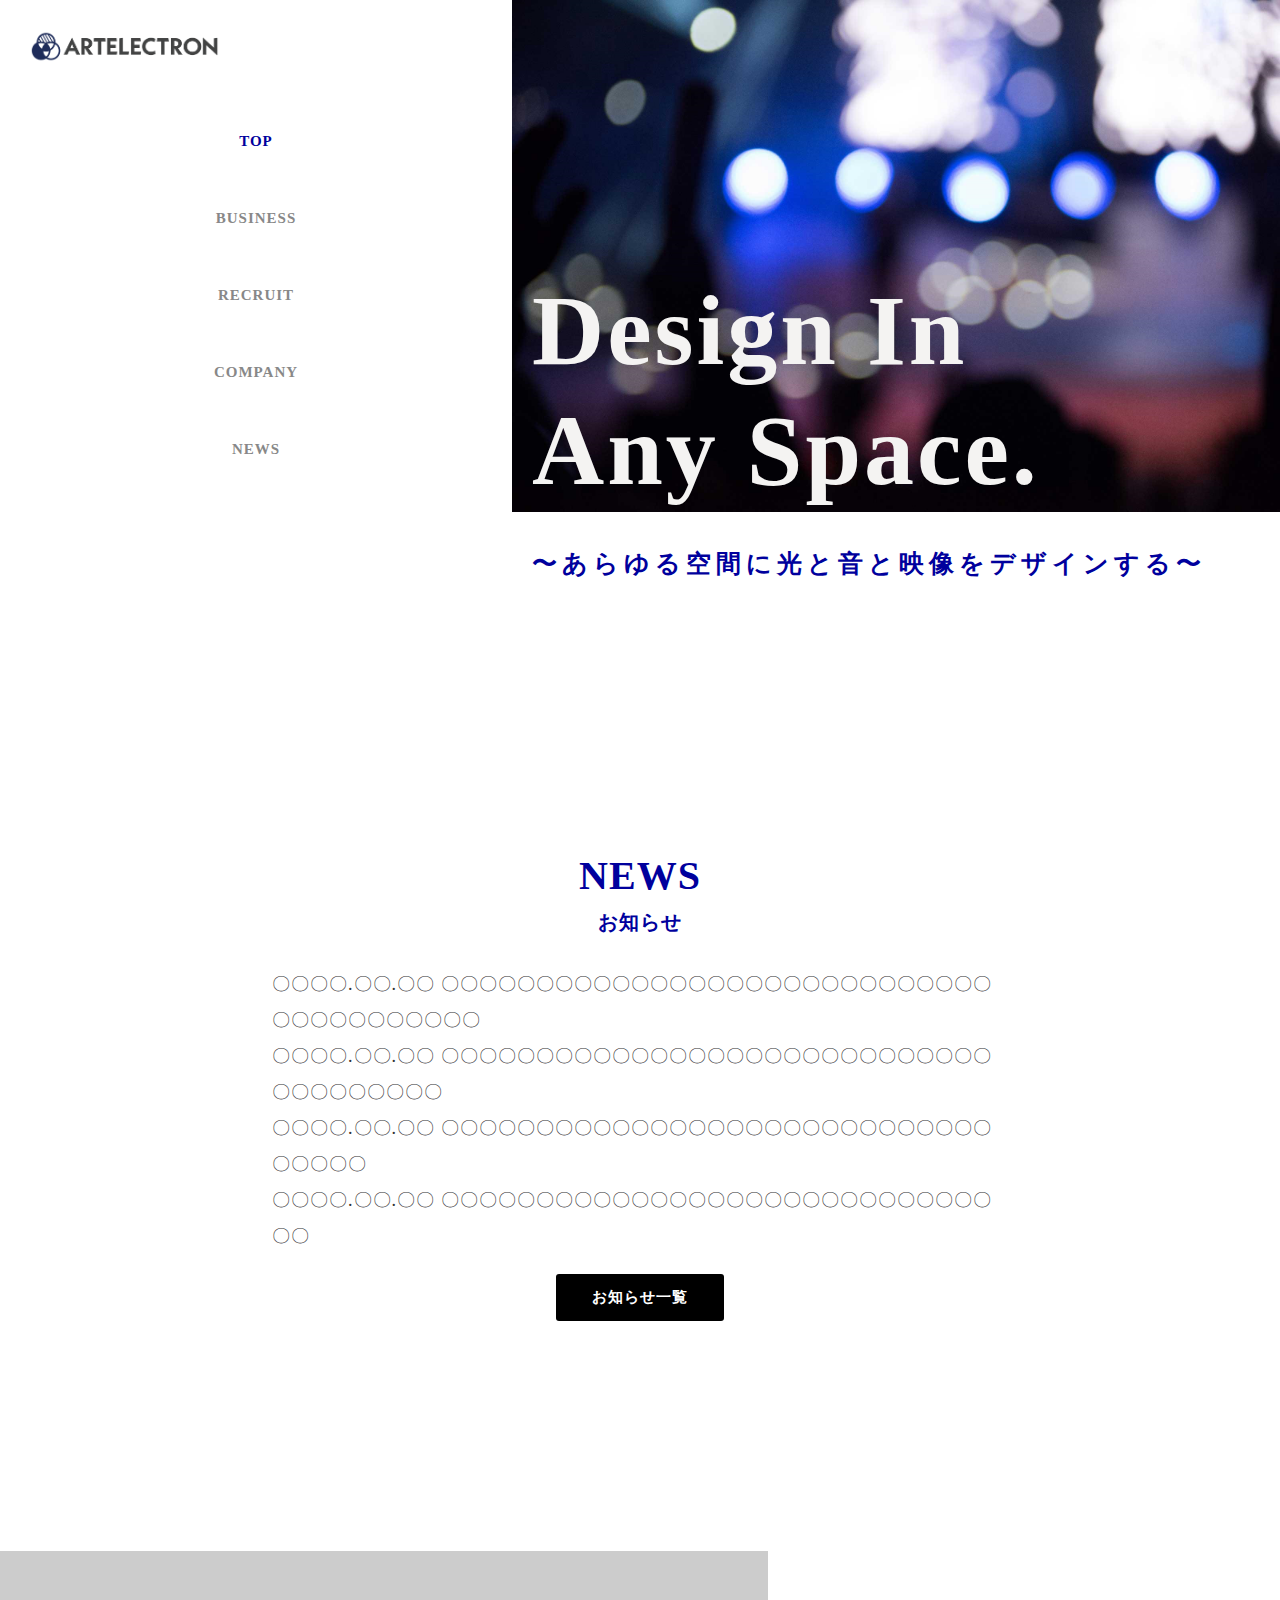
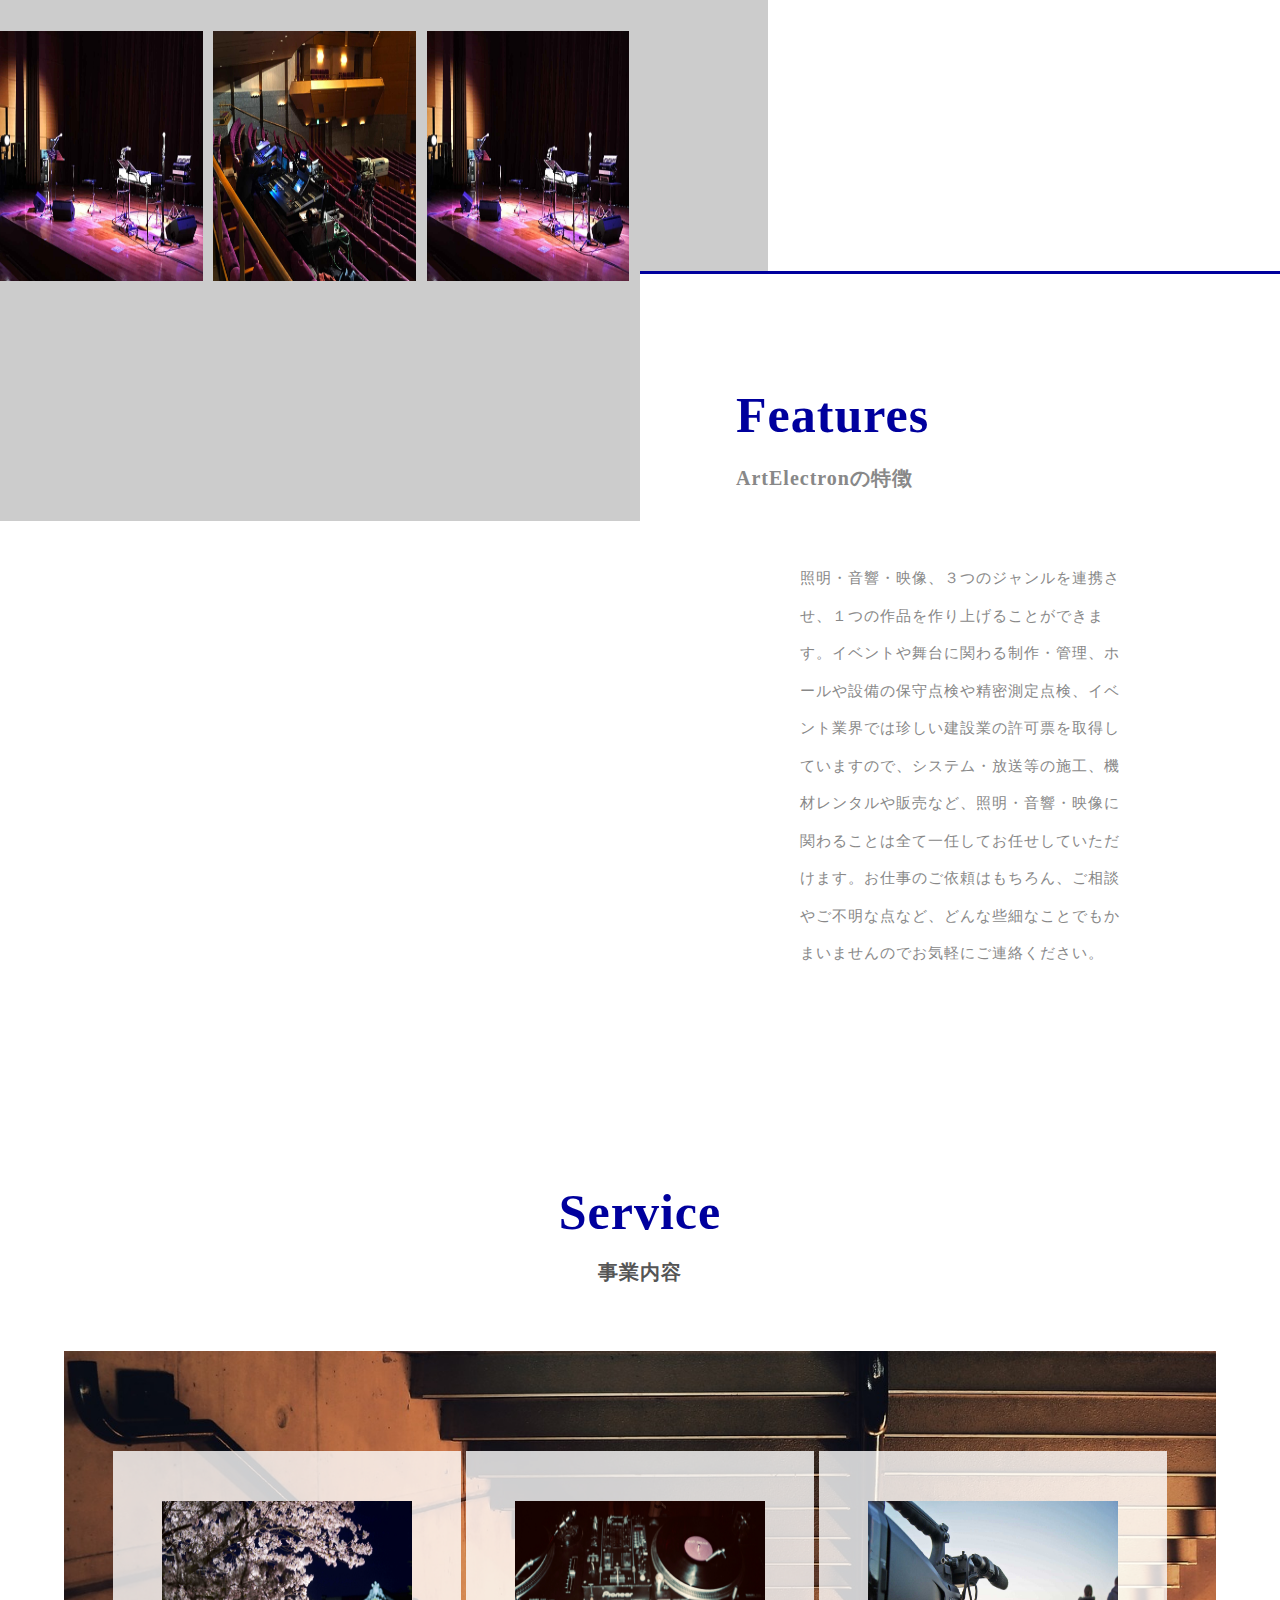
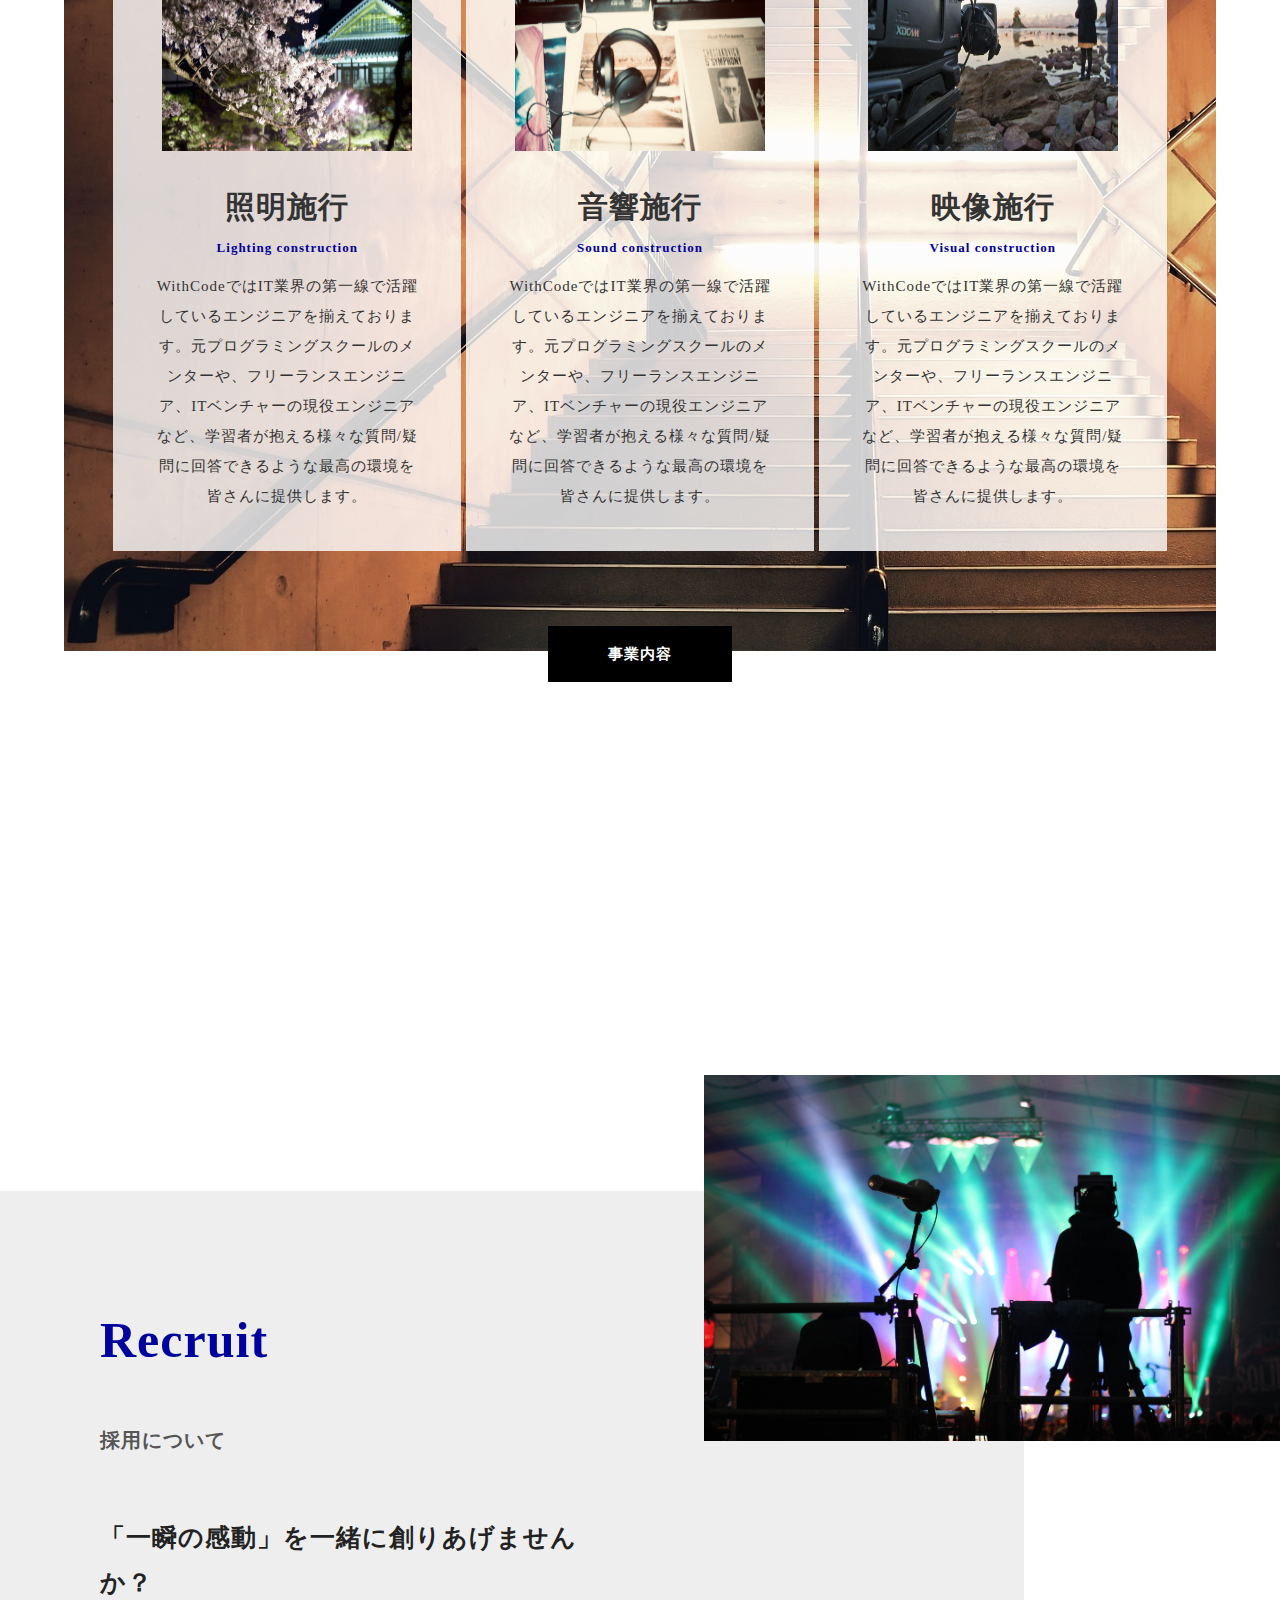
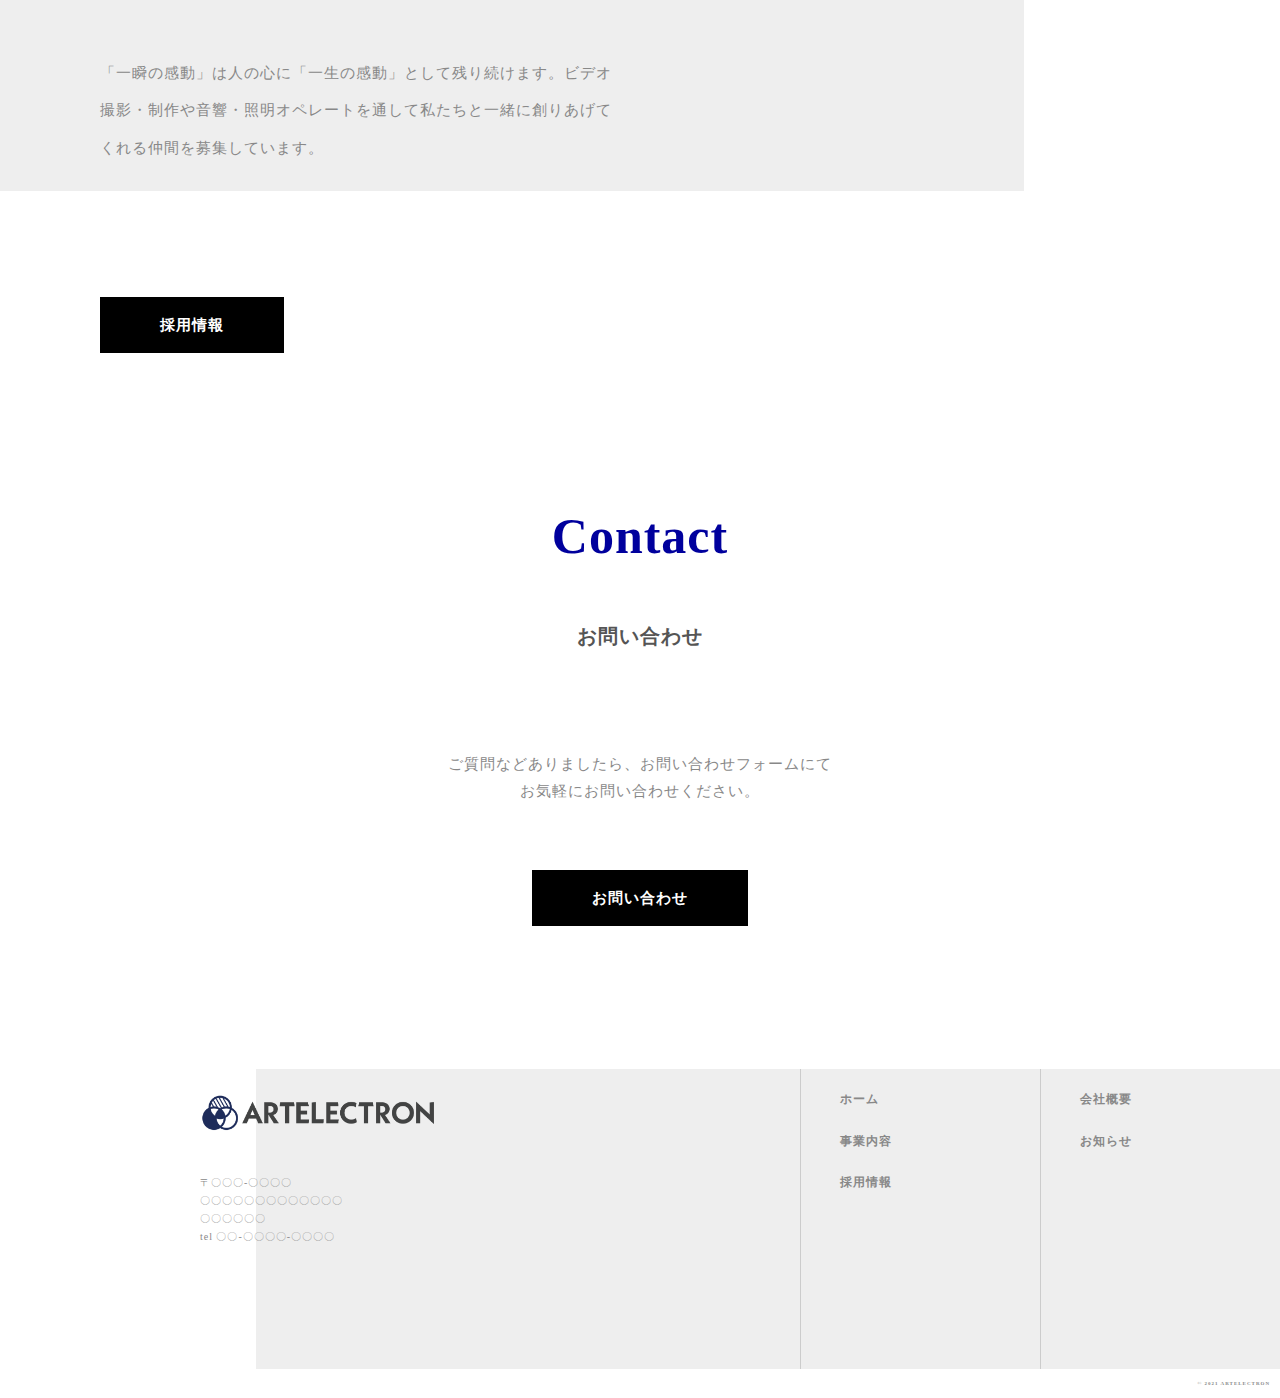
<file: index.html>
<!DOCTYPE html>
<html>
<head>
  <meta charset="UTF-8">
  <title>アートエレクトロン 照明・音響・映像</title>
  <meta name="keywords" content="音響,イベント施工，富山イベント">
  <meta name="description" content="「照明」「音響」「映像」あらゆる空間をデザインする会社です。イベントや舞台芸術に関わることならお任せください。">
  <meta name="viewport" content="width=device-width,initial-scale=1.0">
  <meta property="og:title" content="照明・音響・映像施工「アートエレクトロン」">
  <meta property="og:type" content="article">
  <meta property="og:url" content="#">
  <meta property="og:image" content="img-test/logo-navy.png">
  <meta property="og:description" content="「照明」「音響」「映像」あらゆる空間をデザインする会社です。イベントや舞台芸術に関わることならお任せください。">
  <meta property="og:site_name" content="照明・音響・映像施工">
  <link rel="icon" href="favicon.ico">
  <link rel="apple-touch-icon" sizes="180×180" href="img-test/logo-navy.png">
  <link rel="stylesheet" type="text/css" href="css/reset.css">
  <link rel="stylesheet" type="text/css" href="css/common1.css">
  <link rel="stylesheet" type="text/css" href="css/index.css">
</head>
<body>
  <header>
    <div class="header_all">
      <div class="header_inner">
        <img src="img-test/logo-navy2.png" alt="ロゴ画像">
        <nav>
          <ul>
            <li><a href="index.html" class="color">TOP</a></li>
            <li><a href="html/business.html">BUSINESS</a></li>
            <li><a href="html/recruit.html">RECRUIT</a></li>
            <li><a href="html/company.html">COMPANY</a></li>
            <li><a href="html/news.html">NEWS</a></li>
          </ul>
        </nav>
      </div>
      <div class="top_inner">
        <img src="img-test/top1.jpg" alt="トップ画像">
        <div class="top_title">
          <h1>Design In<br>Any Space.</h1>
        </div>
        <p>
          〜あらゆる空間に光と音と映像をデザインする〜
        </p>
      </div>
    </div>
  </header>
  <main>
    <section class="news section">
      <h3>NEWS<br><small>お知らせ</small></h3>
      <ul class="news_list">
        <li>〇〇〇〇.〇〇.〇〇  〇〇〇〇〇〇〇〇〇〇〇〇〇〇〇〇〇〇〇〇〇〇〇〇〇〇〇〇〇〇〇〇〇〇〇〇〇〇〇〇</li>
        <li>〇〇〇〇.〇〇.〇〇  〇〇〇〇〇〇〇〇〇〇〇〇〇〇〇〇〇〇〇〇〇〇〇〇〇〇〇〇〇〇〇〇〇〇〇〇〇〇</li>
        <li>〇〇〇〇.〇〇.〇〇  〇〇〇〇〇〇〇〇〇〇〇〇〇〇〇〇〇〇〇〇〇〇〇〇〇〇〇〇〇〇〇〇〇〇</li>
        <li>〇〇〇〇.〇〇.〇〇  〇〇〇〇〇〇〇〇〇〇〇〇〇〇〇〇〇〇〇〇〇〇〇〇〇〇〇〇〇〇〇</li>
        <p class="more"><a href="html/news.html">お知らせ一覧</a></p>
      </ul>
    </section>
    <section class="feature section">
      <div class="feature_inner">
        <h4>Features</h4>
        <small>ArtElectronの特徴</small>
        <p>
          照明・音響・映像、３つのジャンルを連携させ、１つの作品を作り上げることができます。イベントや舞台に関わる制作・管理、ホールや設備の保守点検や精密測定点検、イベント業界では珍しい建設業の許可票を取得していますので、システム・放送等の施工、機材レンタルや販売など、照明・音響・映像に関わることは全て一任してお任せしていただけます。お仕事のご依頼はもちろん、ご相談やご不明な点など、どんな些細なことでもかまいませんのでお気軽にご連絡ください。
        </p>
      </div>
      <div class="feature_bg">
        <ul class="feature_img">
          <li><img src="img-test/features1.jpg" alt="特徴の画像"></li>
          <li><img src="img-test/features2.jpg" alt="特徴の画像"></li>
          <li><img src="img-test/features1.jpg" alt="特徴の画像"></li>
        </ul>
      </div>
    </section>
    <section class="service section">
      <h3>Service<br><small>事業内容</small></h3>
      <div class="service_bg">
        <div class="service_item">
          <img src="img-test/service1.jpeg" alt="サービス画像">
          <h4>照明施行</h4>
          <small>Lighting construction</small>
          <p>WithCodeではIT業界の第一線で活躍しているエンジニアを揃えております。元プログラミングスクールのメンターや、フリーランスエンジニア、ITベンチャーの現役エンジニアなど、学習者が抱える様々な質問/疑問に回答できるような最高の環境を皆さんに提供します。</p>
        </div>
        <div class="service_item">
          <img src="img-test/service2.jpg" alt="サービス画像">
          <h4>音響施行</h4>
          <small>Sound construction</small>
          <p>
            WithCodeではIT業界の第一線で活躍しているエンジニアを揃えております。元プログラミングスクールのメンターや、フリーランスエンジニア、ITベンチャーの現役エンジニアなど、学習者が抱える様々な質問/疑問に回答できるような最高の環境を皆さんに提供します。
          </p>
        </div>
        <div class="service_item">
          <img src="img-test/service3.jpg" alt="サービス画像">
          <h4>映像施行</h4>
          <small>Visual construction</small>
          <p>
            WithCodeではIT業界の第一線で活躍しているエンジニアを揃えております。元プログラミングスクールのメンターや、フリーランスエンジニア、ITベンチャーの現役エンジニアなど、学習者が抱える様々な質問/疑問に回答できるような最高の環境を皆さんに提供します。
          </p>
        </div>
        <p class="btn"><a href="html/business.html">事業内容</a></p>
     </div>
    </section>
    <section class="recruit section">
      <div class="recruit_inner">
        <h3 class="">Recruit<br><small>採用について</small></h3>
        <h4>「一瞬の感動」を一緒に創りあげませんか？</h4>
        <p>
          「一瞬の感動」は人の心に「一生の感動」として残り続けます。ビデオ撮影・制作や音響・照明オペレートを通して私たちと一緒に創りあげてくれる仲間を募集しています。
        </p>
        <p class="btn"><a href="html/recruit.html">採用情報</a></p>
      </div>
      <img src="img-test/recruit.jpg" alt="リクルート画像">
      <div class="recruit_bg"></div>
    </section>
    <section class="contact">
      <div class="contact_inner">
        <h3>Contact<br><small>お問い合わせ</small></h3>
        <p>ご質問などありましたら、お問い合わせフォームにて<br>お気軽にお問い合わせください。</p>
        <p class="btn"><a href="#">お問い合わせ</a></p>
      </div>
    </section>
  </main>
  <footer>
    <div class="footer_inner">
      <img src="img-test/logo-navy2.png" alt="ロゴ画像">
      <p>
        〒〇〇〇-〇〇〇〇<br>
        〇〇〇〇〇〇〇〇〇〇〇〇〇〇〇〇〇〇〇<br>
        tel 〇〇-〇〇〇〇-〇〇〇〇
      </p>
    </div>
    <div class="footer_bg">
      <div class="footer_list">
        <ul>
          <li><a href="html/company.html">会社概要</a></li>
          <li><a href="html/news.html">お知らせ</a></li>
        </ul>
        <ul>
          <li><a href="index.html">ホーム</a></li>
          <li><a href="html/business.html">事業内容</a></li>
          <li><a href="html/recruit.html">採用情報</a></li>
        </ul>
      </div>
    </div>
  </footer>
  <p class="copyright">© 2021 ARTELECTRON</p>
</body>



</html>
</file>
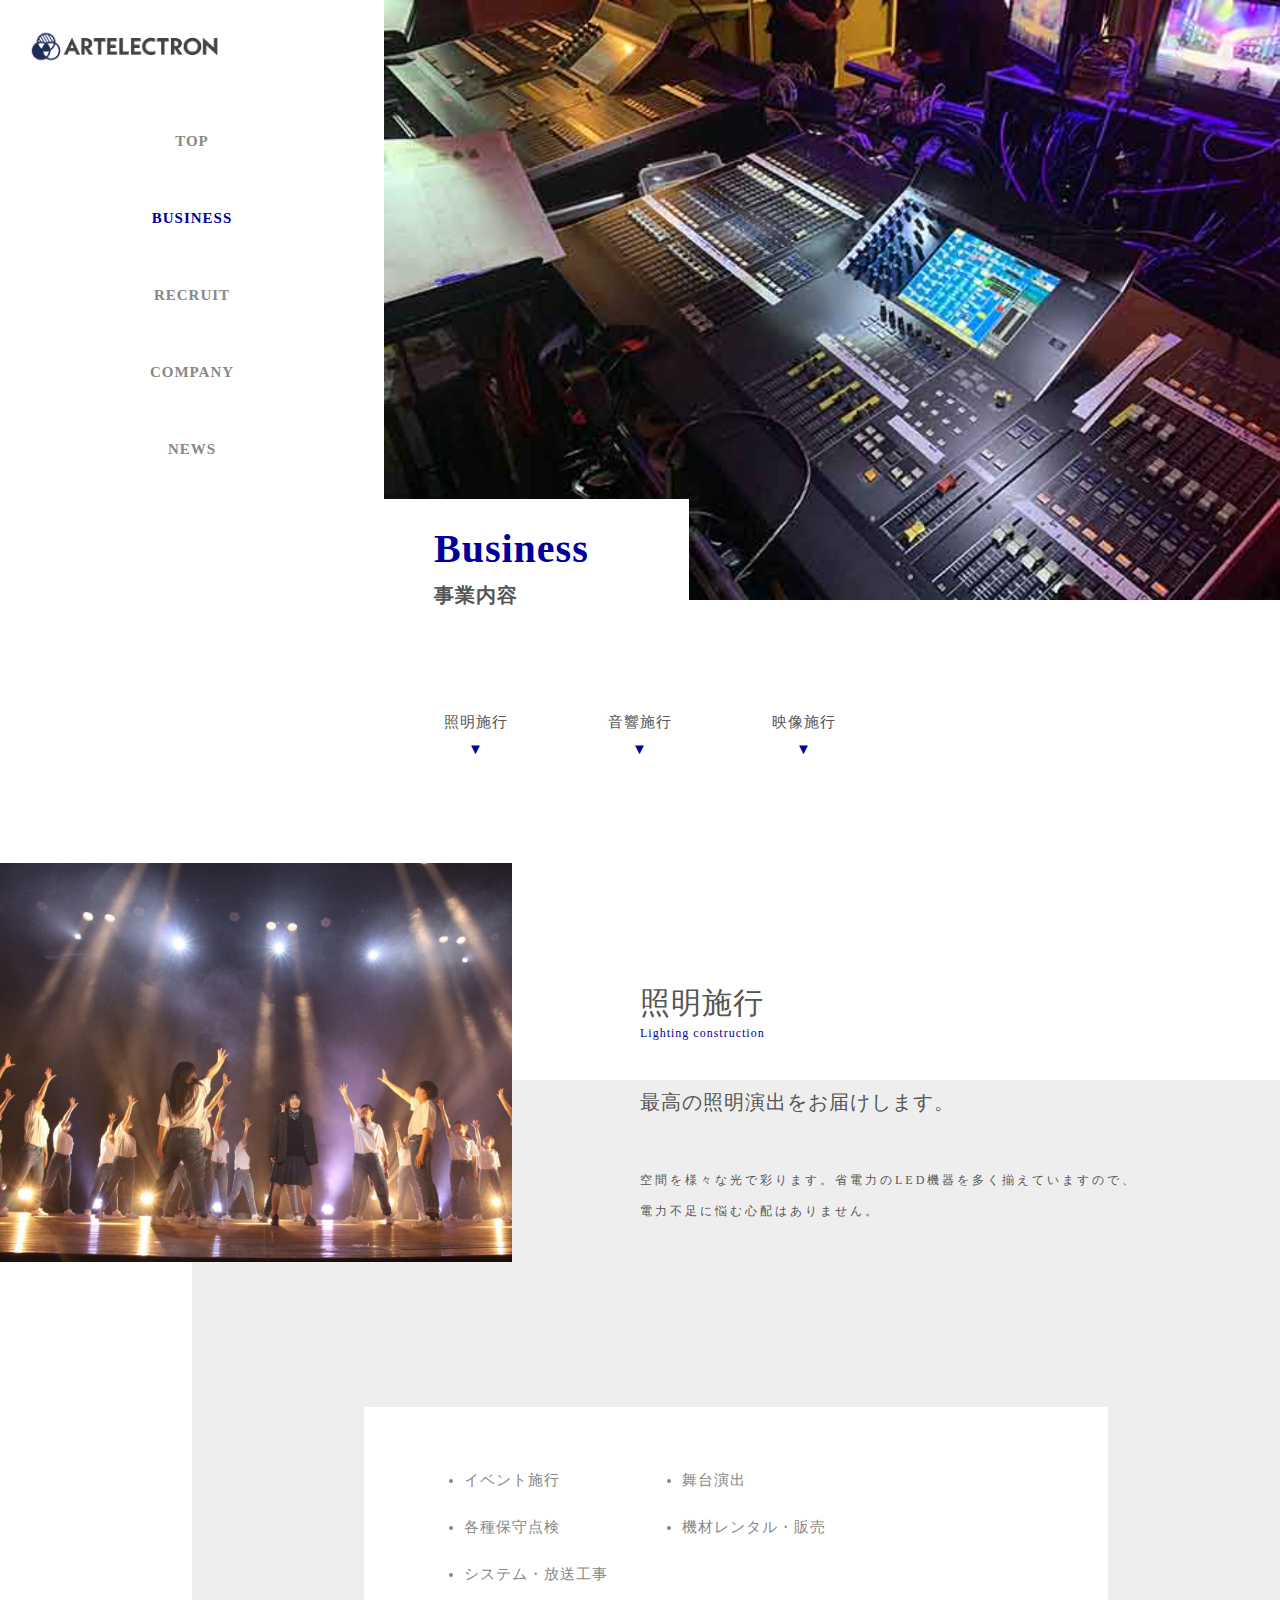
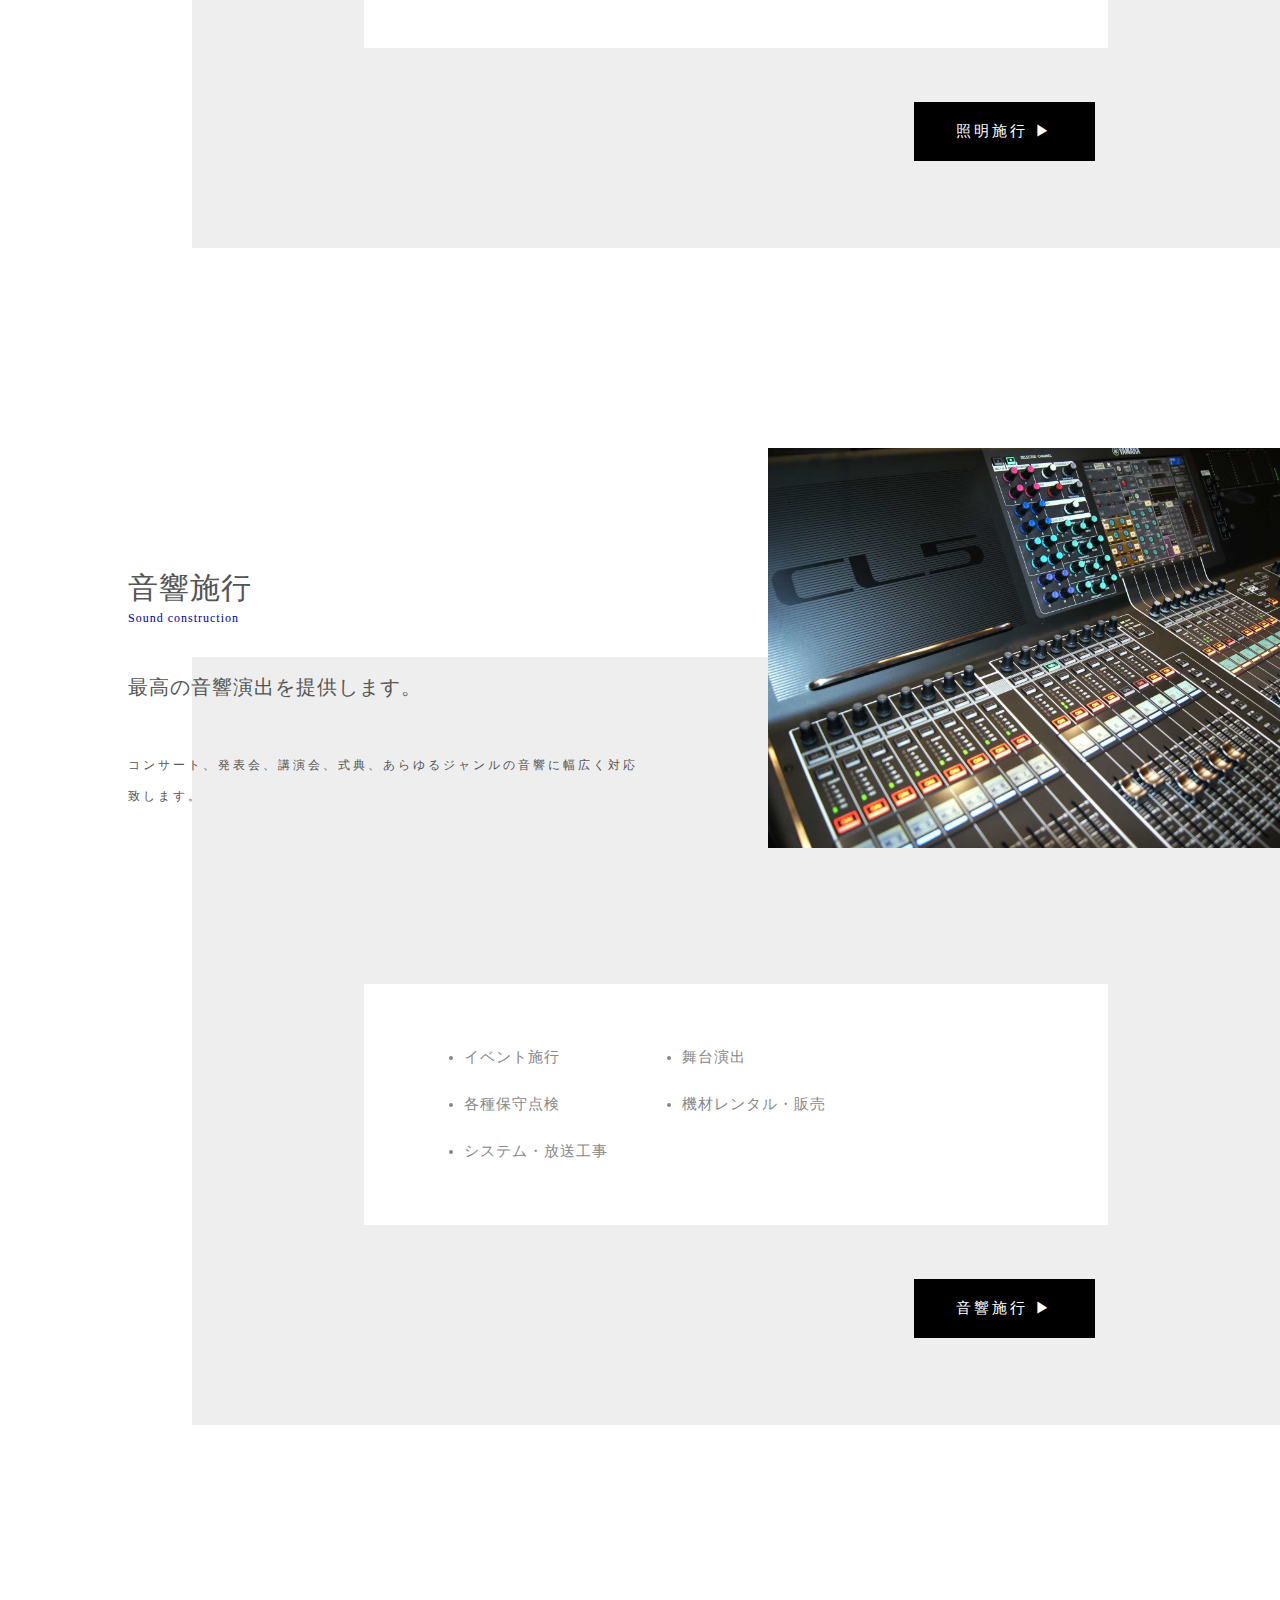
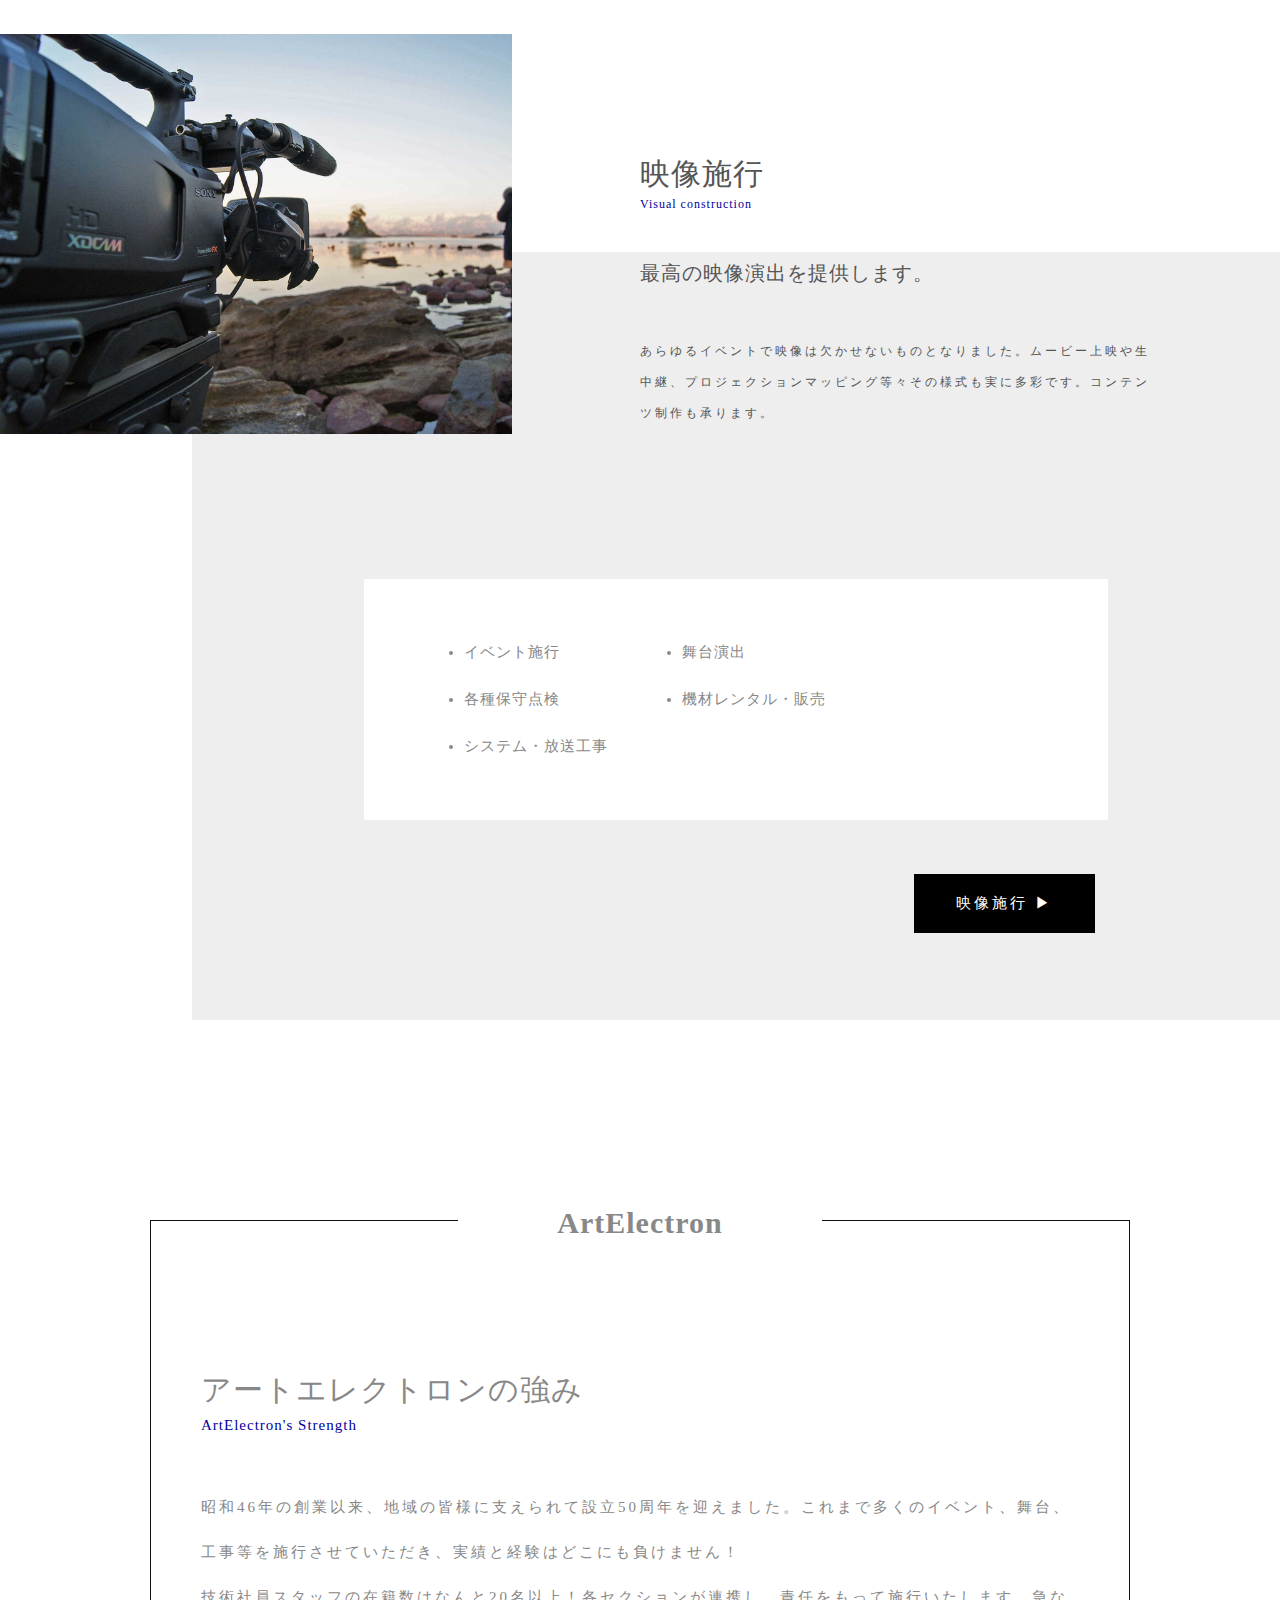
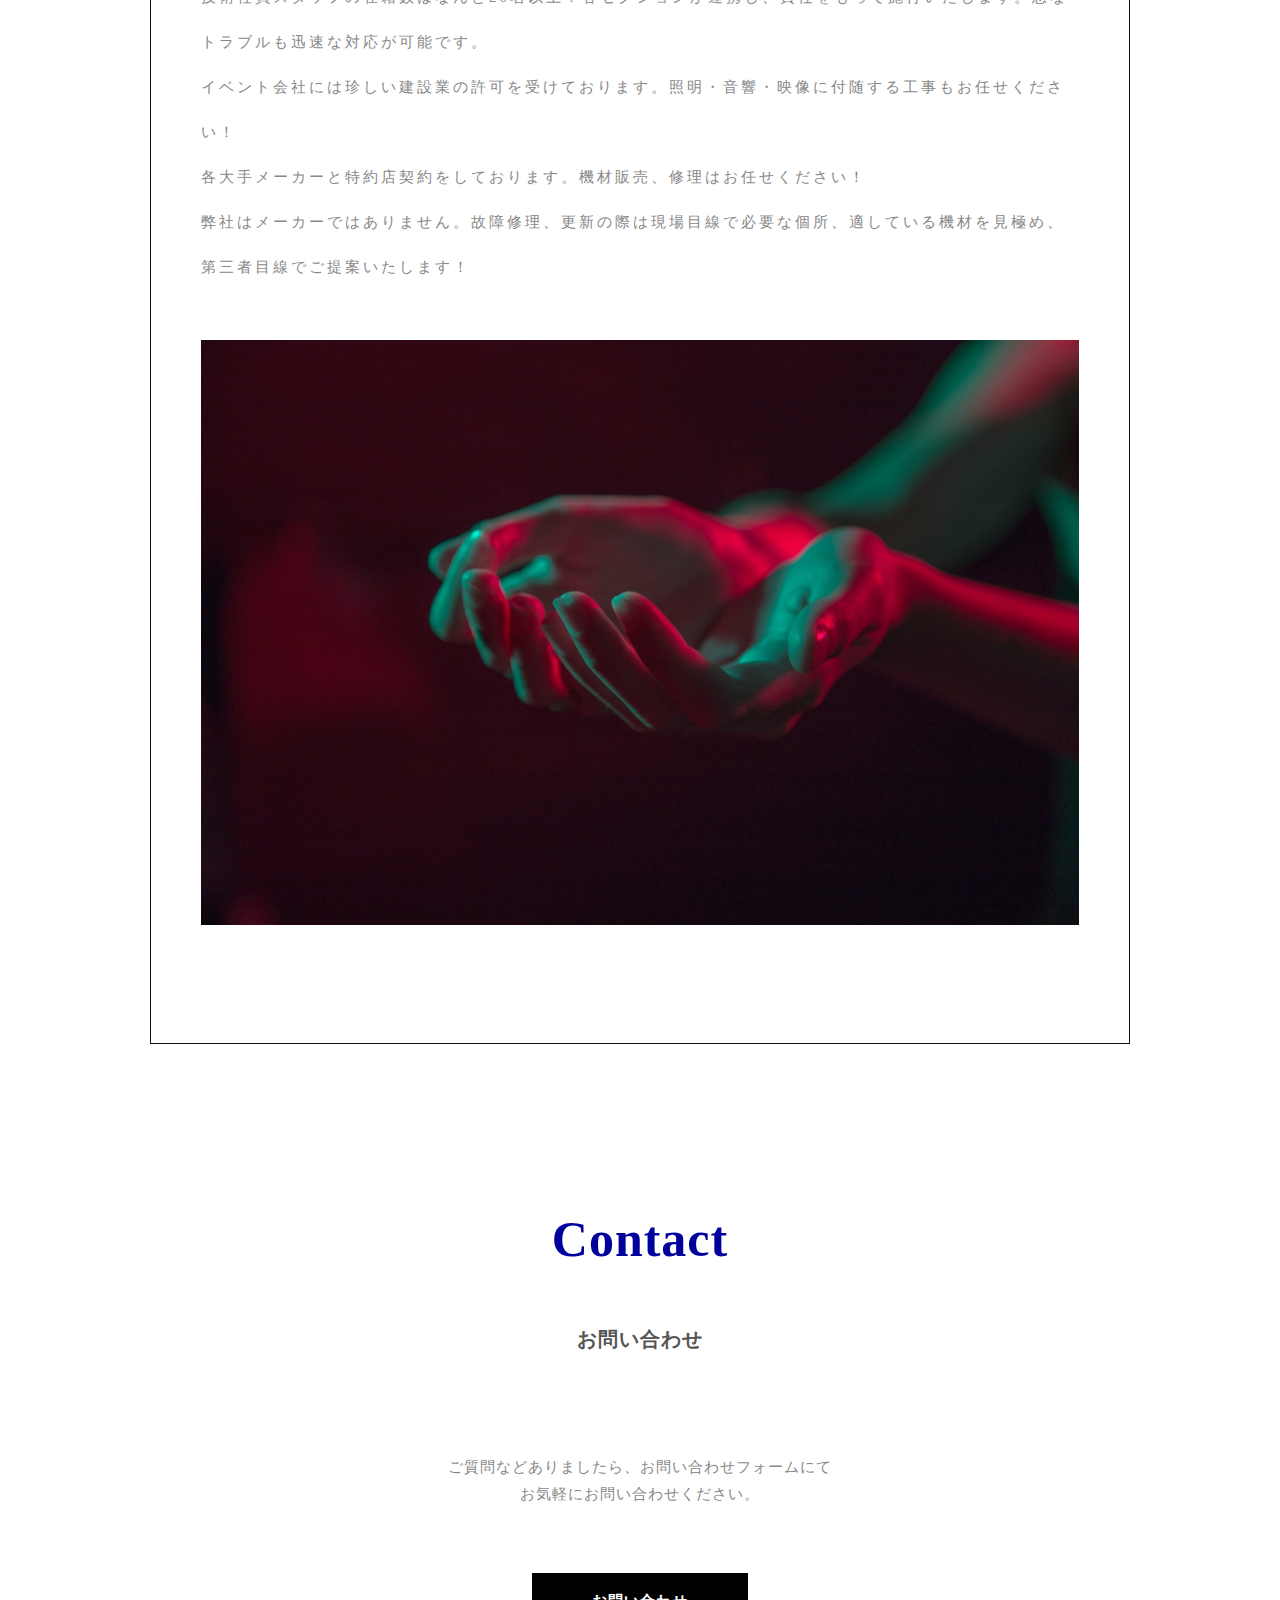
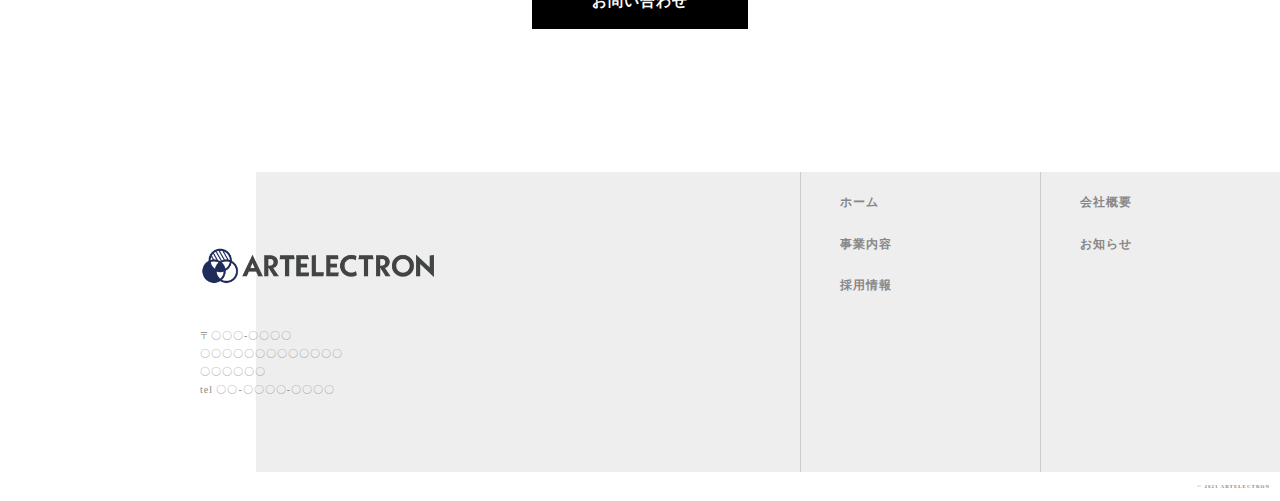
<file: html/business.html>
<!DOCTYPE html>

<html>
<head>
  <meta charset="UTF-8">
  <title>アートエレクトロン 照明・音響・映像</title>
  <meta name="keywords" content="音響,イベント施工，富山イベント">
  <meta name="description" content="「照明」「音響」「映像」あらゆる空間をデザインする会社です。イベントや舞台芸術に関わることならお任せください。">
  <meta name="viewport" content="width=device-width,initial-scale=1.0">
  <meta property="og:title" content="照明・音響・映像施工「アートエレクトロン」">
  <meta property="og:type" content="article">
  <meta property="og:url" content="#">
  <meta property="og:image" content="img-test/logo-navy.png">
  <meta property="og:description" content="「照明」「音響」「映像」あらゆる空間をデザインする会社です。イベントや舞台芸術に関わることならお任せください。">
  <meta property="og:site_name" content="照明・音響・映像施工">
  <link rel="icon" href="favicon.ico">
  <link rel="apple-touch-icon" sizes="180×180" href="img-test/logo-navy.png">
  <link rel="stylesheet" type="text/css" href="../css/reset.css">
  <link rel="stylesheet" type="text/css" href="../css/common1.css">
  <link rel="stylesheet" type="text/css" href="../css/common2.css">
  <link rel="stylesheet" type="text/css" href="../css/business.css">
</head>
<body>
  <header>
    <div class="header_all">
      <div class="header_inner">
        <img src="../img-test/logo-navy2.png" alt="ロゴ画像">
        <nav>
          <ul>
            <li><a href="../index.html">TOP</a></li>
            <li><a href="business.html" class="color">BUSINESS</a></li>
            <li><a href="recruit.html">RECRUIT</a></li>
            <li><a href="company.html">COMPANY</a></li>
            <li><a href="news.html">NEWS</a></li>
          </ul>
        </nav>
      </div>
      <div class="top_inner">
        <img src="../img-test/business.jpg" alt="トップ画像">
        <h1>Business<br><small>事業内容</small></h1>
      </div>
    </div>
  </header>
  <main>
    <section class="business">
      <div class="business_inner">
        <div class="business_top">
          <ul>
            <li><a href="#business_list1">照明施行<br><small>▼</small></a></li>
            <li><a href="#business_list2">音響施行<br><small>▼</small></a></li>
            <li><a href="#business_list3">映像施行<br><small>▼</small></a></li>
          </ul>
        </div>
        <div class="business_list" id="business_list1">
          <div class="business_item1">
            <img src="../img-test/light.jpg" width="600" alt="サービス画像">
          </div>
          <div class="business_item2">
            <h1>照明施行<br><small>Lighting construction</small></h1>
            <h2>最高の照明演出をお届けします。</h2>
            <p>
              空間を様々な光で彩ります。省電力のLED機器を多く揃えていますので、電力不足に悩む心配はありません。
            </p>
          </div>
          <div class="business_bg">
            <div class="business_content">
              <div class="business_element">
                <ul>
                  <li>イベント施行</li>
                  <li>舞台演出</li>
                  <li>各種保守点検</li>
                  <li>機材レンタル・販売</li>
                  <li>システム・放送工事</li>
                </ul>
              </div>
            </div>
            <p class="btn"><a href="#">照明施行 ▶</a></p>
          </div>
        </div>
        <div class="business_list" id="business_list2">
          <div class="business_item1_reverse">
            <img src="../img-test/sound.jpg" width="600" alt="サービス画像">
          </div>
          <div class="business_item2_reverse">
            <h1>音響施行<br><small>Sound construction</small></h1>
            <h2>最高の音響演出を提供します。</h2>
            <p>
              コンサート、発表会、講演会、式典、あらゆるジャンルの音響に幅広く対応致します。
            </p>
          </div>
          <div class="business_bg">
            <div class="business_content">
              <div class="business_element">
                <ul>
                  <li>イベント施行</li>
                  <li>舞台演出</li>
                  <li>各種保守点検</li>
                  <li>機材レンタル・販売</li>
                  <li>システム・放送工事</li>
                </ul>
              </div>
            </div>
            <p class="btn"><a href="#">音響施行 ▶</a></p>
          </div>
        </div>
        <div class="business_list" id="business_list3">
          <div class="business_item1">
            <img src="../img-test/service3.jpg" width="600" alt="サービス画像">
          </div>
          <div class="business_item2">
            <h1>映像施行<br><small>Visual construction</small></h1>
            <h2>最高の映像演出を提供します。</h2>
            <p>
              あらゆるイベントで映像は欠かせないものとなりました。ムービー上映や生中継、プロジェクションマッピング等々その様式も実に多彩です。コンテンツ制作も承ります。
            </p>
          </div>
          <div class="business_bg">
            <div class="business_content">
              <div class="business_element">
                <ul>
                  <li>イベント施行</li>
                  <li>舞台演出</li>
                  <li>各種保守点検</li>
                  <li>機材レンタル・販売</li>
                  <li>システム・放送工事</li>
                </ul>
              </div>
            </div>
            <p class="btn"><a href="#">映像施行 ▶</a></p>
          </div>
        </div>
      </div>
    </section>
    <section class="letter section">
      <div class="letter_inner">
        <h1>ArtElectron</h1>
        <div class="letter_list">
          <h2>アートエレクトロンの強み<br><small>ArtElectron's Strength</small></h2>
          <div class="letter_item">
            <p>
              昭和46年の創業以来、地域の皆様に支えられて設立50周年を迎えました。これまで多くのイベント、舞台、工事等を施行させていただき、実績と経験はどこにも負けません！<br>技術社員スタッフの在籍数はなんと20名以上！各セクションが連携し、責任をもって施行いたします。急なトラブルも迅速な対応が可能です。<br>イベント会社には珍しい建設業の許可を受けております。照明・音響・映像に付随する工事もお任せください！<br>各大手メーカーと特約店契約をしております。機材販売、修理はお任せください！<br>弊社はメーカーではありません。故障修理、更新の際は現場目線で必要な個所、適している機材を見極め、第三者目線でご提案いたします！
            </p>
            <p><img src="../img-test/letter.jpg" alt="レター画像"></p>
          </div>
        </div>
      </div>
    </section>
    <section class="contact">
      <div class="contact_inner">
        <h3>Contact<br><small>お問い合わせ</small></h3>
        <P>
          ご質問などありましたら、お問い合わせフォームにて<br>お気軽にお問い合わせください。
        </P>
        <p class="btn"><a href="">お問い合わせ</a></p>
      </div>
    </section>
  </main>
  <footer>
    <div class="footer_inner">
      <img src="../img-test/logo-navy2.png" alt="ロゴ画像">
      <p>
        〒〇〇〇-〇〇〇〇<br>
        〇〇〇〇〇〇〇〇〇〇〇〇〇〇〇〇〇〇〇<br>
        tel 〇〇-〇〇〇〇-〇〇〇〇
      </p>
    </div>
    <div class="footer_bg">
      <div class="footer_list">
        <ul>
          <li><a href="company.html">会社概要</a></li>
          <li><a href="news.html">お知らせ</a></li>
        </ul>
        <ul>
          <li><a href="../index.html">ホーム</a></li>
          <li><a href="business.html">事業内容</a></li>
          <li><a href="recruit.html">採用情報</a></li>
        </ul>
      </div>
    </div>
  </footer>
  <p class="copyright">© 2021 ARTELECTRON</p>
</body>

</html>
</file>
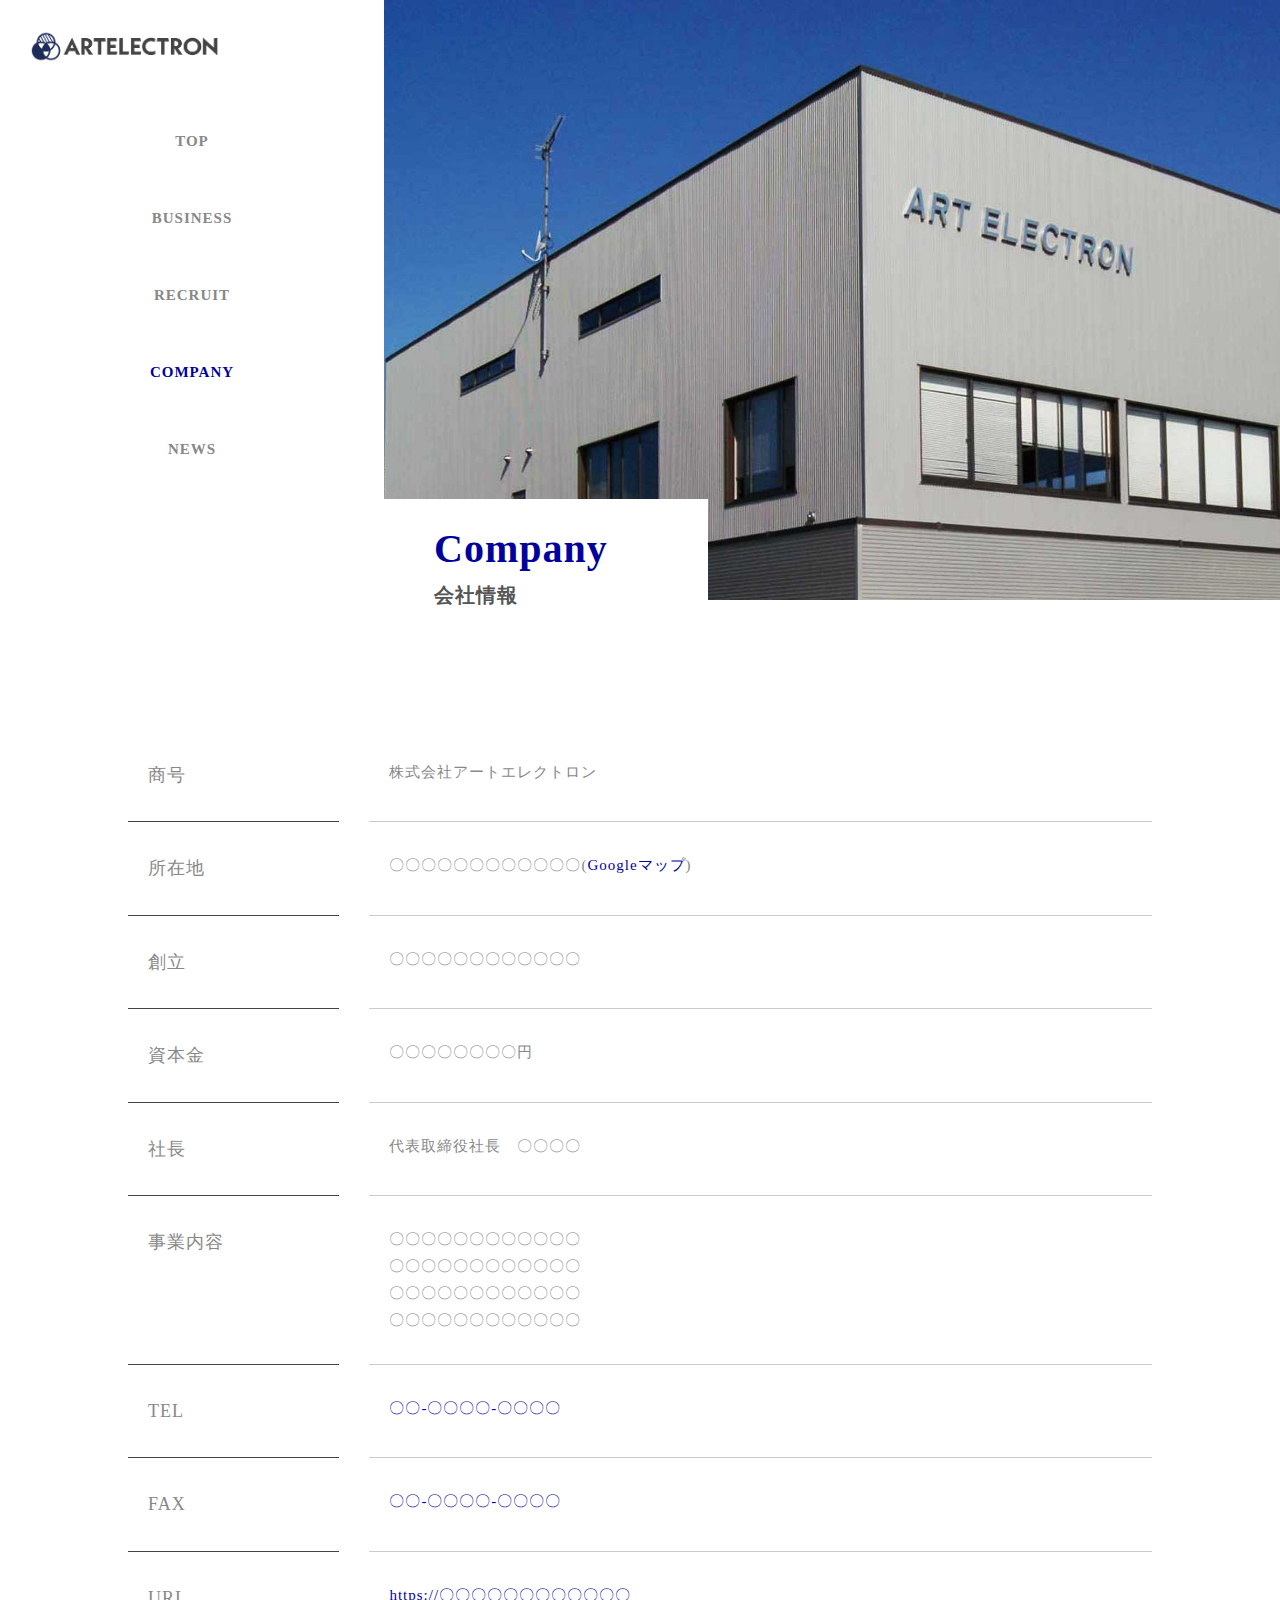
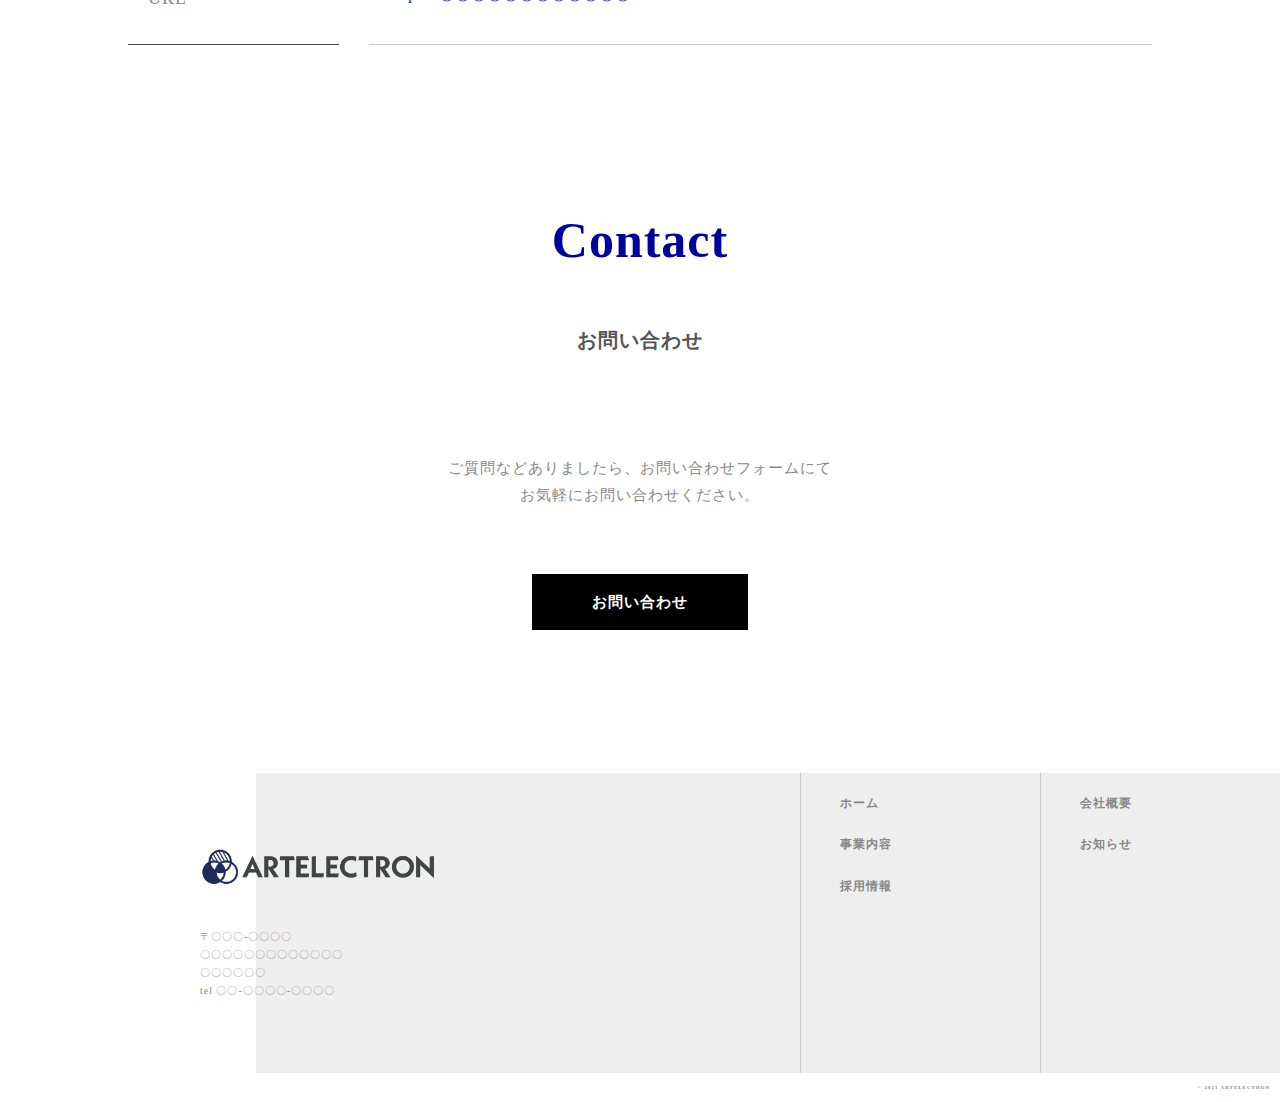
<file: html/company.html>
<!DOCTYPE html>
<html>
  <head>
    <meta charset="UTF-8">
    <title>アートエレクトロン 照明・音響・映像</title>
    <meta name="keywords" content="音響,イベント施工，富山イベント">
    <meta name="description" content="「照明」「音響」「映像」あらゆる空間をデザインする会社です。イベントや舞台芸術に関わることならお任せください。">
    <meta name="viewport" content="width=device-width,initial-scale=1.0">
    <meta property="og:title" content="照明・音響・映像施工「アートエレクトロン」">
    <meta property="og:type" content="article">
    <meta property="og:url" content="#">
    <meta property="og:image" content="img-test/logo-navy.png">
    <meta property="og:description" content="「照明」「音響」「映像」あらゆる空間をデザインする会社です。イベントや舞台芸術に関わることならお任せください。">
    <meta property="og:site_name" content="照明・音響・映像施工">
    <link rel="icon" href="favicon.ico">
    <link rel="apple-touch-icon" sizes="180×180" href="img-test/logo-navy.png">
    <link rel="stylesheet" type="text/css" href="../css/reset.css">
    <link rel="stylesheet" type="text/css" href="../css/common2.css">
    <link rel="stylesheet" type="text/css" href="../css/common1.css">
    <link rel="stylesheet" type="text/css" href="../css/company.css">
  </head>
  <body>
    <header>
      <div class="header_all">
        <div class="header_inner">
          <img src="../img-test/logo-navy2.png" alt="ロゴ画像">
          <nav>
            <ul>
              <li><a href="../index.html">TOP</a></li>
              <li><a href="business.html">BUSINESS</a></li>
              <li><a href="recruit.html">RECRUIT</a></li>
              <li><a href="#" class="color">COMPANY</a></li>
              <li><a href="news.html">NEWS</a></li>
            </ul>
          </nav>
        </div>
        <div class="top_inner">
          <img src="../img-test/company.jpg" alt="トップ画像">
          <h1>Company<br><small>会社情報</small></h1>
        </div>
      </div>
    </header>
  </body>
  <main>
    <section class="company section">
      <div class="company_inner">
        <ul class="company_list">
          <li>
            <span>商号</span>
            <p>株式会社アートエレクトロン</p>
          </li>
          <li>
            <span>所在地</span>
            <p>〇〇〇〇〇〇〇〇〇〇〇〇(<a href="" class="map_link">Googleマップ</a>)</p>
          </li>
          <li>
            <span>創立</span>
            <p>〇〇〇〇〇〇〇〇〇〇〇〇</p>
          </li>
          <li>
            <span>資本金</span>
            <p>〇〇〇〇〇〇〇〇円</p>
          </li>
          <li>
            <span>社長</span>
            <p>代表取締役社長　〇〇〇〇</p>
          </li>
          <li>
            <span>事業内容</span>
            <p>
              〇〇〇〇〇〇〇〇〇〇〇〇<br>
              〇〇〇〇〇〇〇〇〇〇〇〇<br>
              〇〇〇〇〇〇〇〇〇〇〇〇<br>
              〇〇〇〇〇〇〇〇〇〇〇〇<br>
            </p>
          </li>
          <li>
            <span>TEL</span>
            <p><a href="">〇〇-〇〇〇〇-〇〇〇〇</a></p>
          </li>
          <li>
            <span>FAX</span>
            <p><a href="">〇〇-〇〇〇〇-〇〇〇〇</a></p>
          </li>
          <li>
            <span>URL</span>
            <p><a href="">https://〇〇〇〇〇〇〇〇〇〇〇〇</a></p>
          </li>
        </ul>
      </div>
    </section>
    <section class="contact">
      <div class="contact_inner">
        <h3>Contact<br><small>お問い合わせ</small></h3>
        <P>
          ご質問などありましたら、お問い合わせフォームにて<br>お気軽にお問い合わせください。
        </P>
        <p class="btn"><a href="">お問い合わせ</a></p>
      </div>
    </section>
  </main>
  <footer>
    <div class="footer_inner">
      <img src="../img-test/logo-navy2.png" alt="ロゴ画像">
      <p>
        〒〇〇〇-〇〇〇〇<br>
        〇〇〇〇〇〇〇〇〇〇〇〇〇〇〇〇〇〇〇<br>
        tel 〇〇-〇〇〇〇-〇〇〇〇
      </p>
    </div>
    <div class="footer_bg">
      <div class="footer_list">
        <ul>
          <li><a href="company.html">会社概要</a></li>
          <li><a href="news.html">お知らせ</a></li>
        </ul>
        <ul>
          <li><a href="../index.html">ホーム</a></li>
          <li><a href="business.html">事業内容</a></li>
          <li><a href="recruit.html">採用情報</a></li>
        </ul>
      </div>
    </div>
  </footer>
  <p class="copyright">© 2021 ARTELECTRON</p>
</html>
</file>
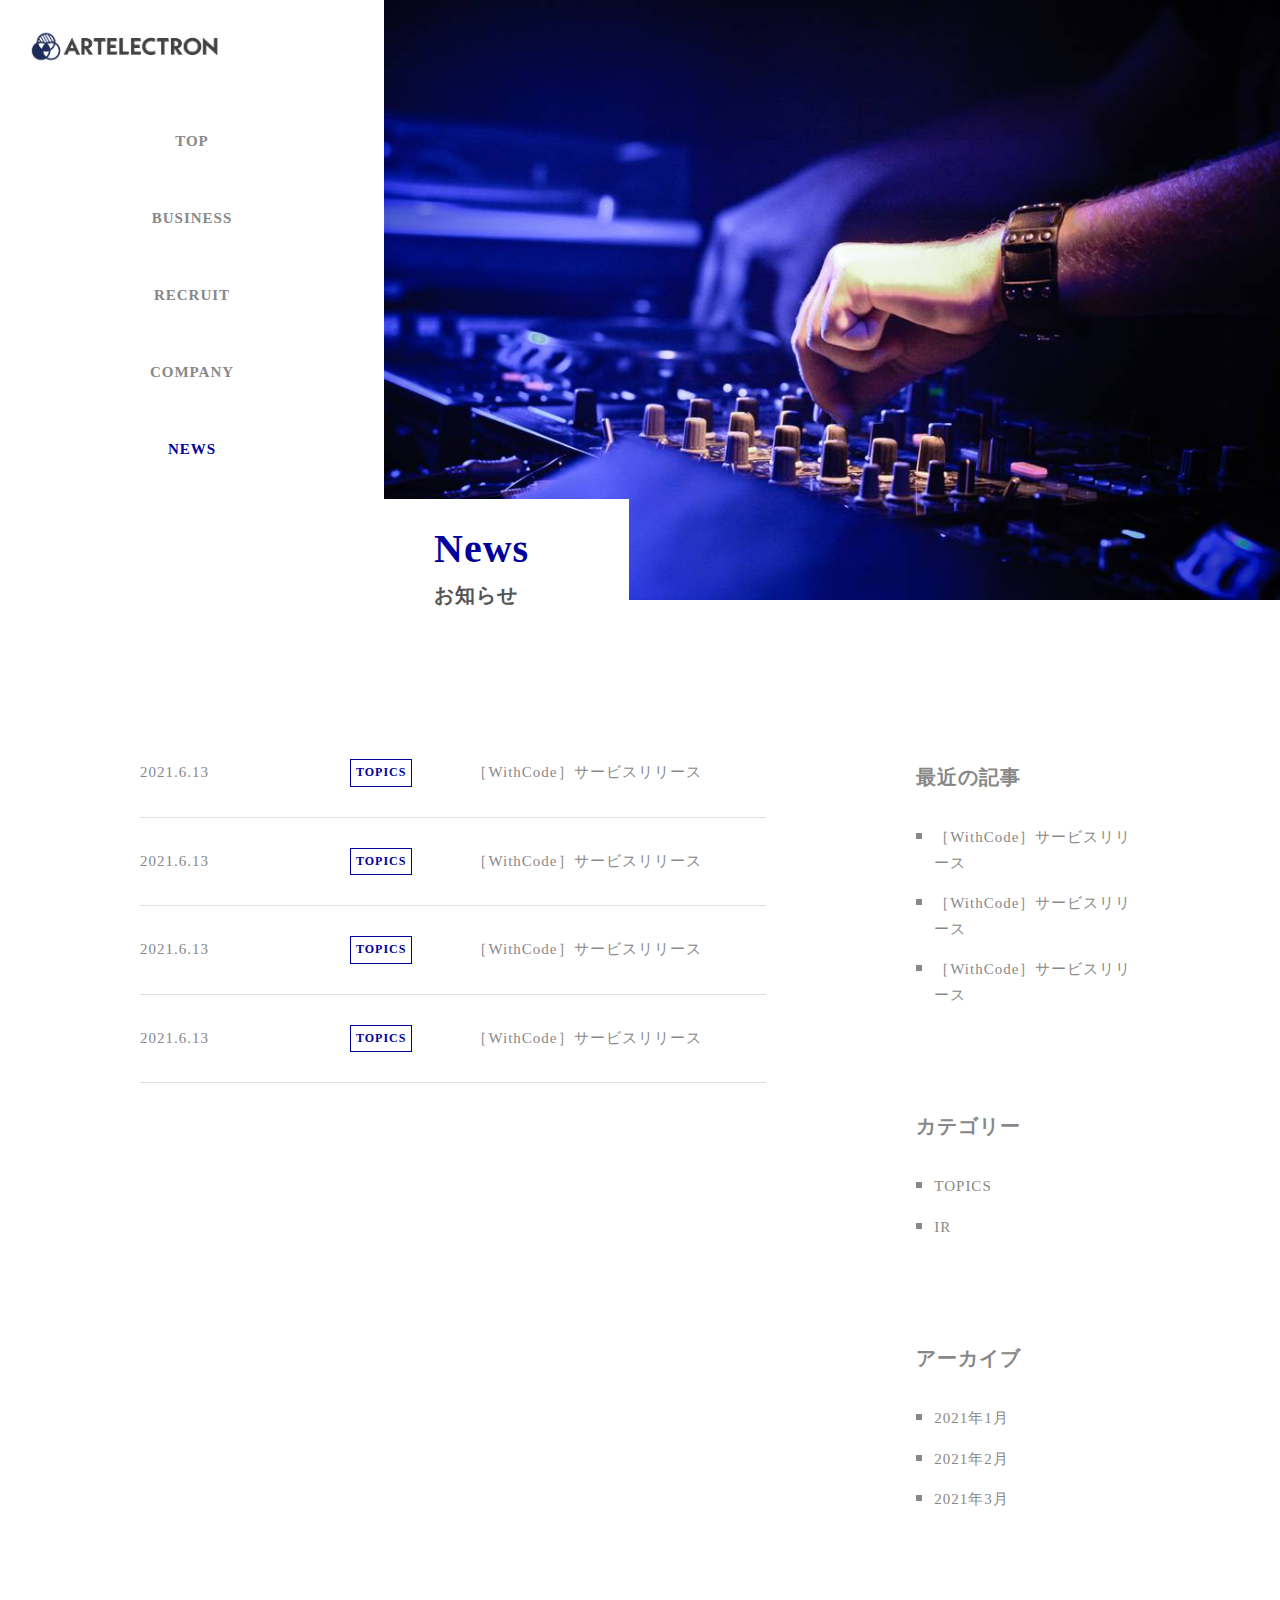
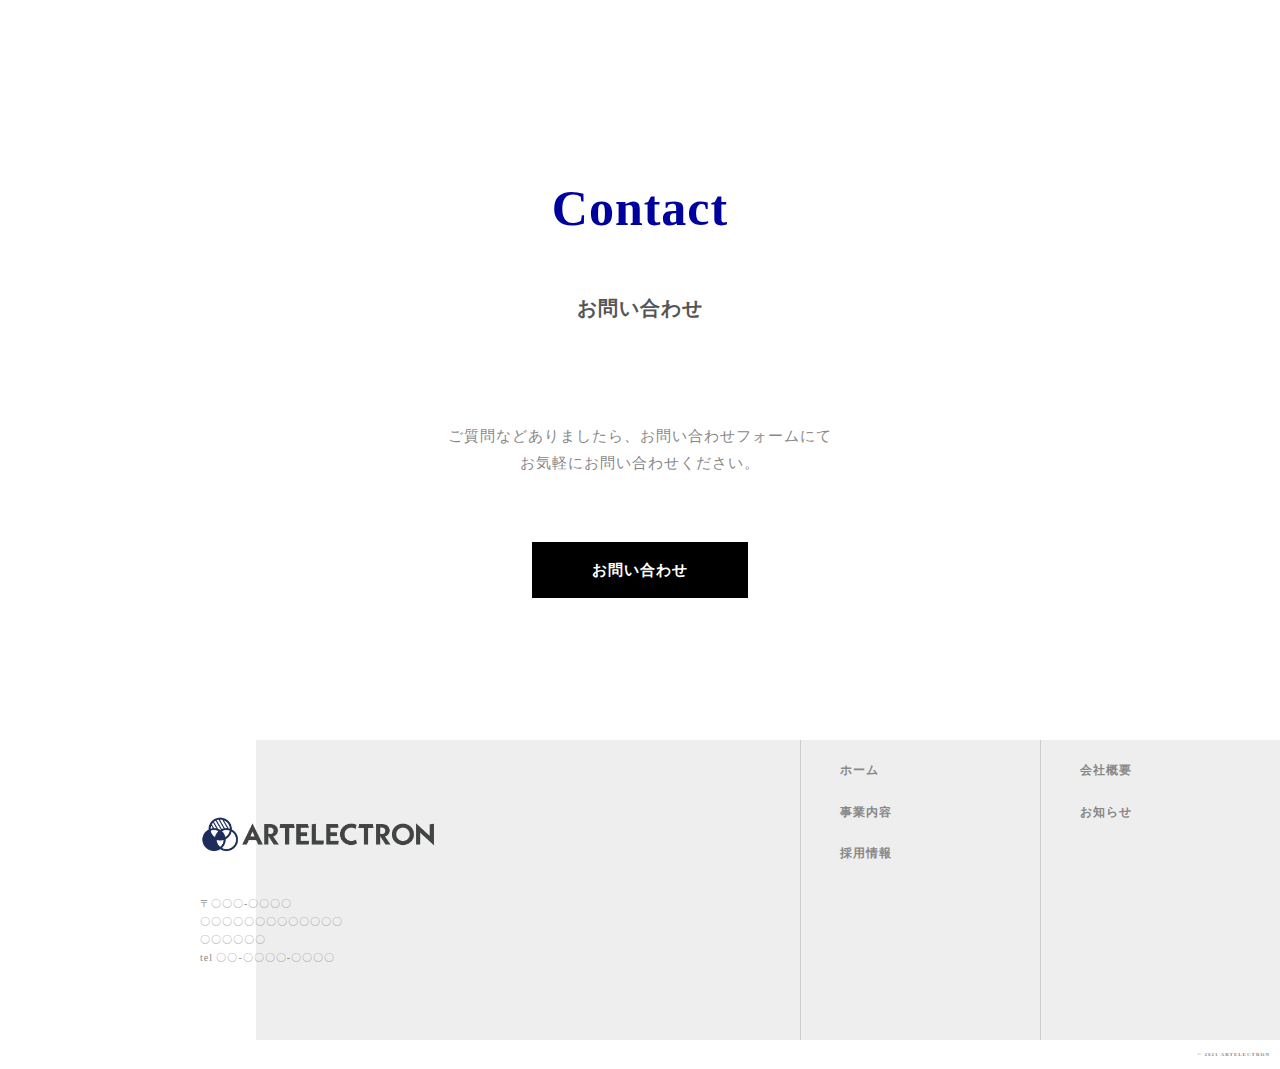
<file: html/news.html>
<!DOCTYPE html>
<html>

<head>
  <meta charset="UTF-8">
  <title>アートエレクトロン 照明・音響・映像</title>
  <meta name="keywords" content="音響,イベント施工，富山イベント">
  <meta name="description" content="「照明」「音響」「映像」あらゆる空間をデザインする会社です。イベントや舞台芸術に関わることならお任せください。">
  <meta name="viewport" content="width=device-width,initial-scale=1.0">
  <meta property="og:title" content="照明・音響・映像施工「アートエレクトロン」">
  <meta property="og:type" content="article">
  <meta property="og:url" content="#">
  <meta property="og:image" content="img-test/logo-navy.png">
  <meta property="og:description" content="「照明」「音響」「映像」あらゆる空間をデザインする会社です。イベントや舞台芸術に関わることならお任せください。">
  <meta property="og:site_name" content="照明・音響・映像施工">
  <link rel="icon" href="favicon.ico">
  <link rel="apple-touch-icon" sizes="180×180" href="img-test/logo-navy.png">
  <link rel="stylesheet" type="text/css" href="../css/reset.css">
  <link rel="stylesheet" type="text/css" href="../css/common1.css">
  <link rel="stylesheet" type="text/css" href="../css/common2.css">
  <link rel="stylesheet" type="text/css" href="../css/news.css">
</head>
<body>
  <header>
    <div class="header_all">
      <div class="header_inner">
        <img src="../img-test/logo-navy2.png" alt="ロゴ画像">
        <nav>
          <ul>
            <li><a href="../index.html">TOP</a></li>
            <li><a href="business.html">BUSINESS</a></li>
            <li><a href="recruit.html">RECRUIT</a></li>
            <li><a href="company.html">COMPANY</a></li>
            <li><a href="#" class="color">NEWS</a></li>
          </ul>
        </nav>
      </div>
      <div class="top_inner">
        <img src="../img-test/news.jpg" alt="トップ画像">
        <h1>News<br><small>お知らせ</small></h1>
      </div>
    </div>
  </header>
  <main>
    <section class="section news">
      <div class="news_inner">
        <div class="news_main">
          <ul class="news_list">
            <li>
              <span class="news_date">2021.6.13</span>
              <p class="news_category">TOPICS</p>
              <a href="#" class="news_ttl">［WithCode］サービスリリース</a>
            </li>
            <li>
              <span class="news_date">2021.6.13</span>
              <p class="news_category">TOPICS</p>
              <a href="#" class="news_ttl">［WithCode］サービスリリース</a>
            </li>
            <li>
              <span class="news_date">2021.6.13</span>
              <p class="news_category">TOPICS</p>
              <a href="#" class="news_ttl">［WithCode］サービスリリース</a>
            </li>
            <li>
              <span class="news_date">2021.6.13</span>
              <p class="news_category">TOPICS</p>
              <a href="#" class="news_ttl">［WithCode］サービスリリース</a>
            </li>
          </ul>
        </div>
        <div class="news_side">
          <div class="news_side_link">
            <p>最近の記事</p>
            <ul class="news_side_list">
              <li><a href="#">［WithCode］サービスリリース</a></li>
              <li><a href="#">［WithCode］サービスリリース</a></li>
              <li><a href="#">［WithCode］サービスリリース</a></li>
            </ul>
          </div>
          <div class="news_side_link">
            <p>カテゴリー</p>
            <ul class="news_side_list">
              <li><a href="#">TOPICS</a></li>
              <li><a href="#">IR</a></li>
            </ul>
          </div>
          <div class="news_side_link">
            <p>アーカイブ</p>
            <ul class="news_side_list">
              <li><a href="#">2021年1月</a></li>
              <li><a href="#">2021年2月</a></li>
              <li><a href="#">2021年3月</a></li>
            </ul>
          </div>
        </div>
      </div>
    </section>
    <section class="contact">
      <div class="contact_inner">
        <h3>Contact<br><small>お問い合わせ</small></h3>
        <P>
          ご質問などありましたら、お問い合わせフォームにて<br>お気軽にお問い合わせください。
        </P>
        <p class="btn"><a href="">お問い合わせ</a></p>
      </div>
    </section>
  </main>
  <footer>
    <div class="footer_inner">
      <img src="../img-test/logo-navy2.png" alt="ロゴ画像">
      <p>
        〒〇〇〇-〇〇〇〇<br>
        〇〇〇〇〇〇〇〇〇〇〇〇〇〇〇〇〇〇〇<br>
        tel 〇〇-〇〇〇〇-〇〇〇〇
      </p>
    </div>
    <div class="footer_bg">
      <div class="footer_list">
        <ul>
          <li><a href="company.html">会社概要</a></li>
          <li><a href="news.html">お知らせ</a></li>
        </ul>
        <ul>
          <li><a href="../index.html">ホーム</a></li>
          <li><a href="business.html">事業内容</a></li>
          <li><a href="recruit.html">採用情報</a></li>
        </ul>
      </div>
    </div>
  </footer>
  <p class="copyright">© 2021 ARTELECTRON</p>
</body>

</html>
</file>
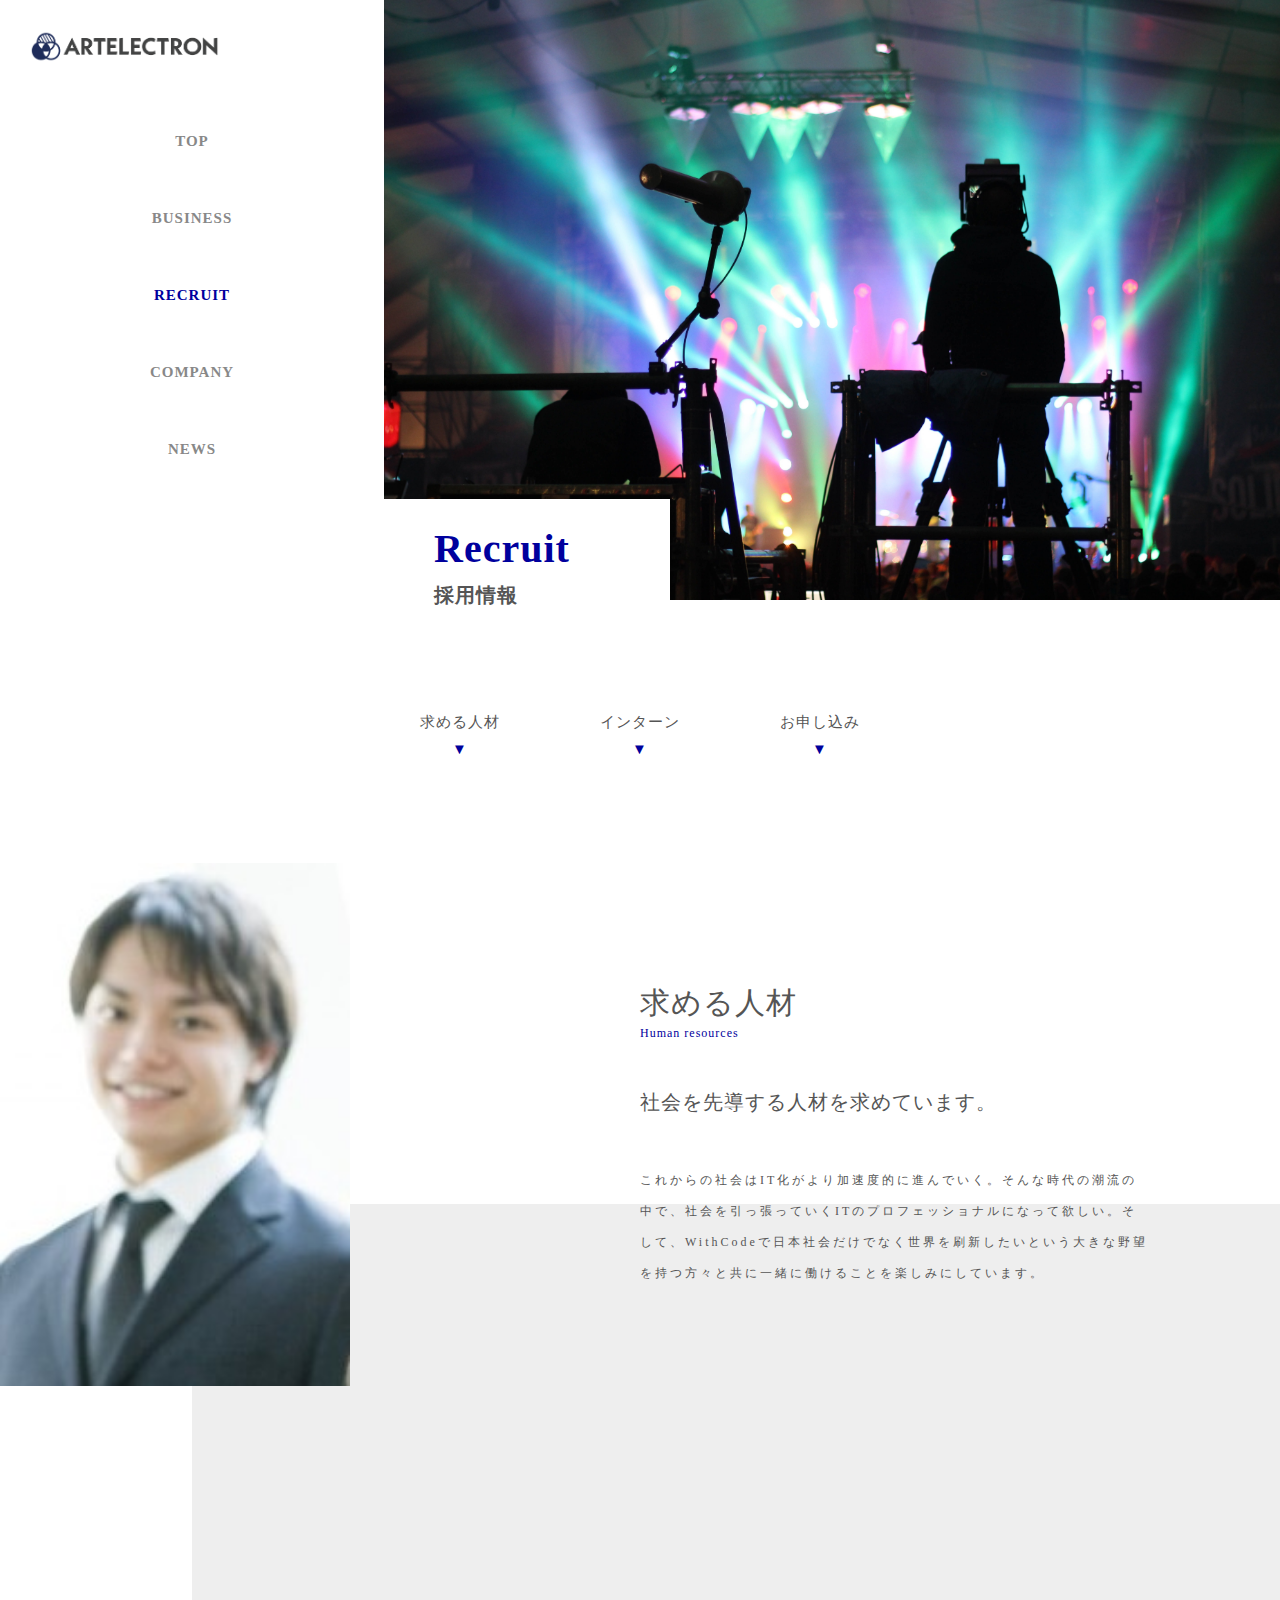
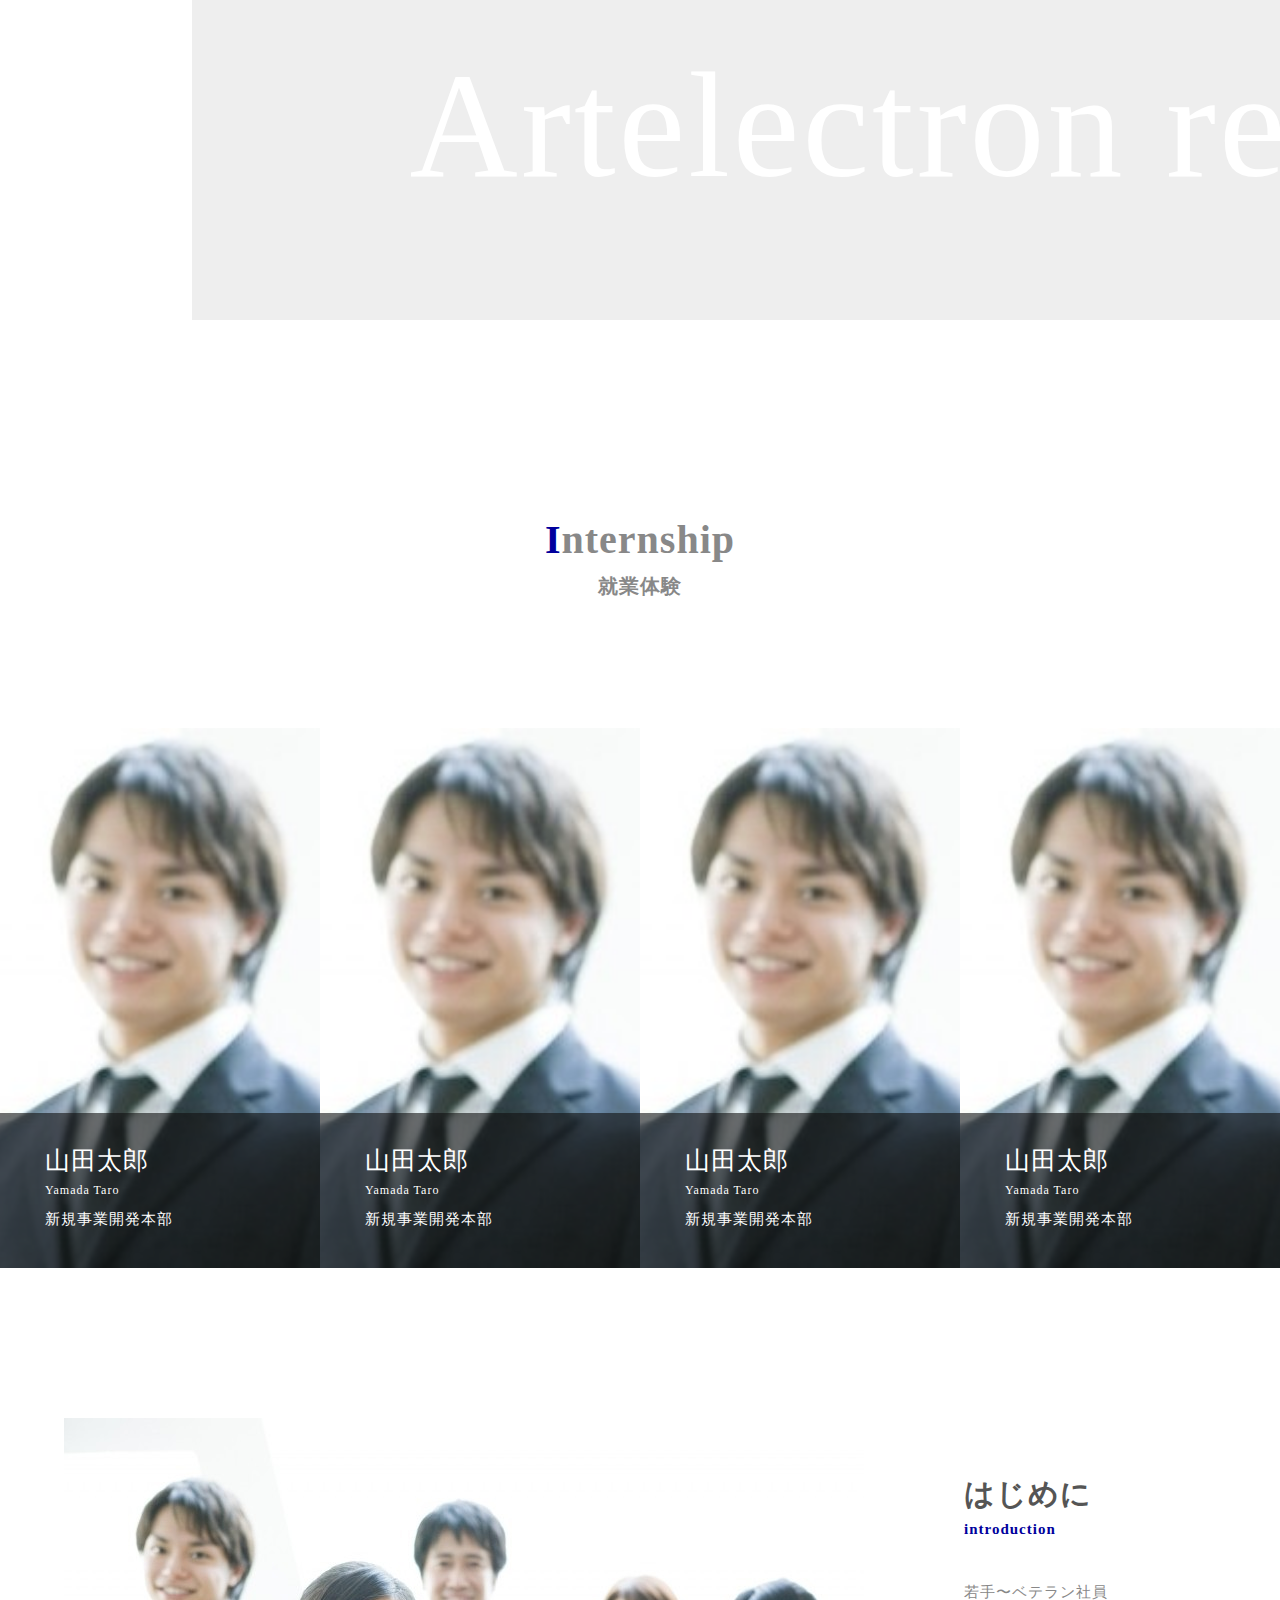
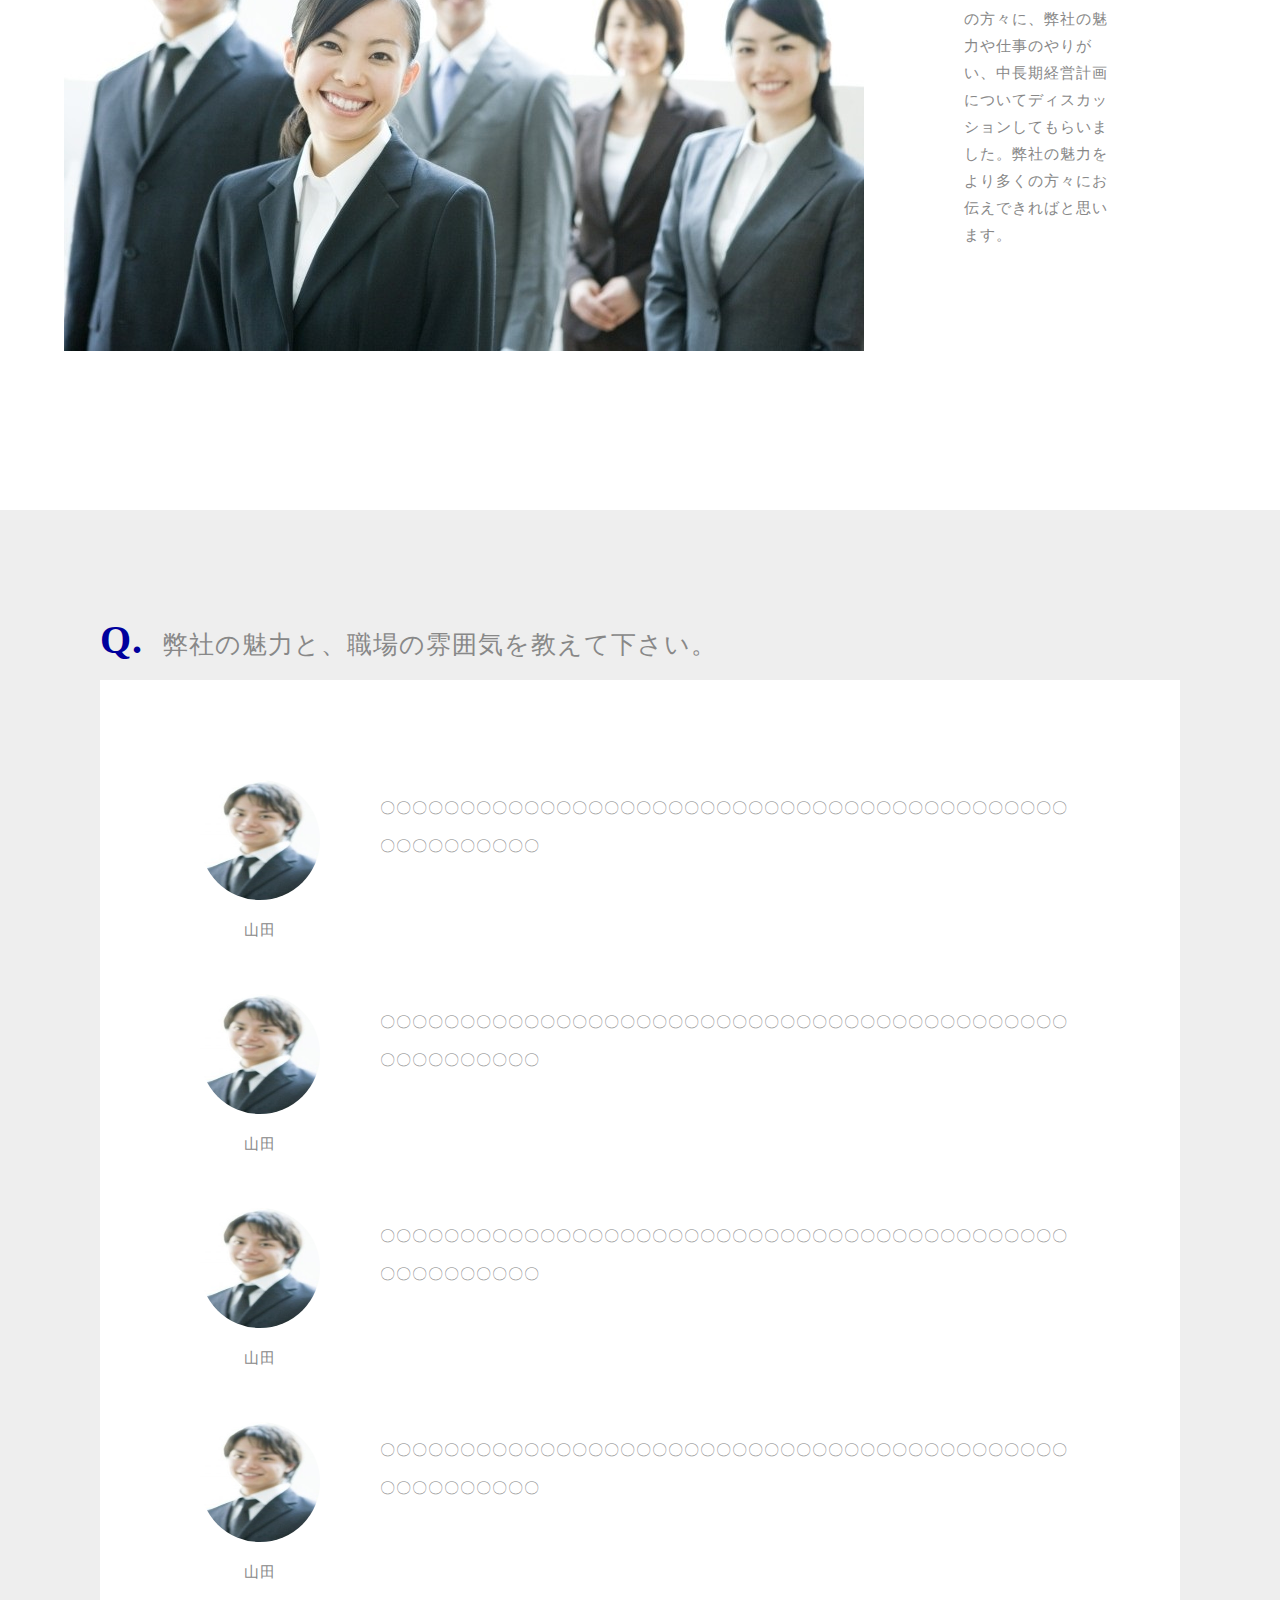
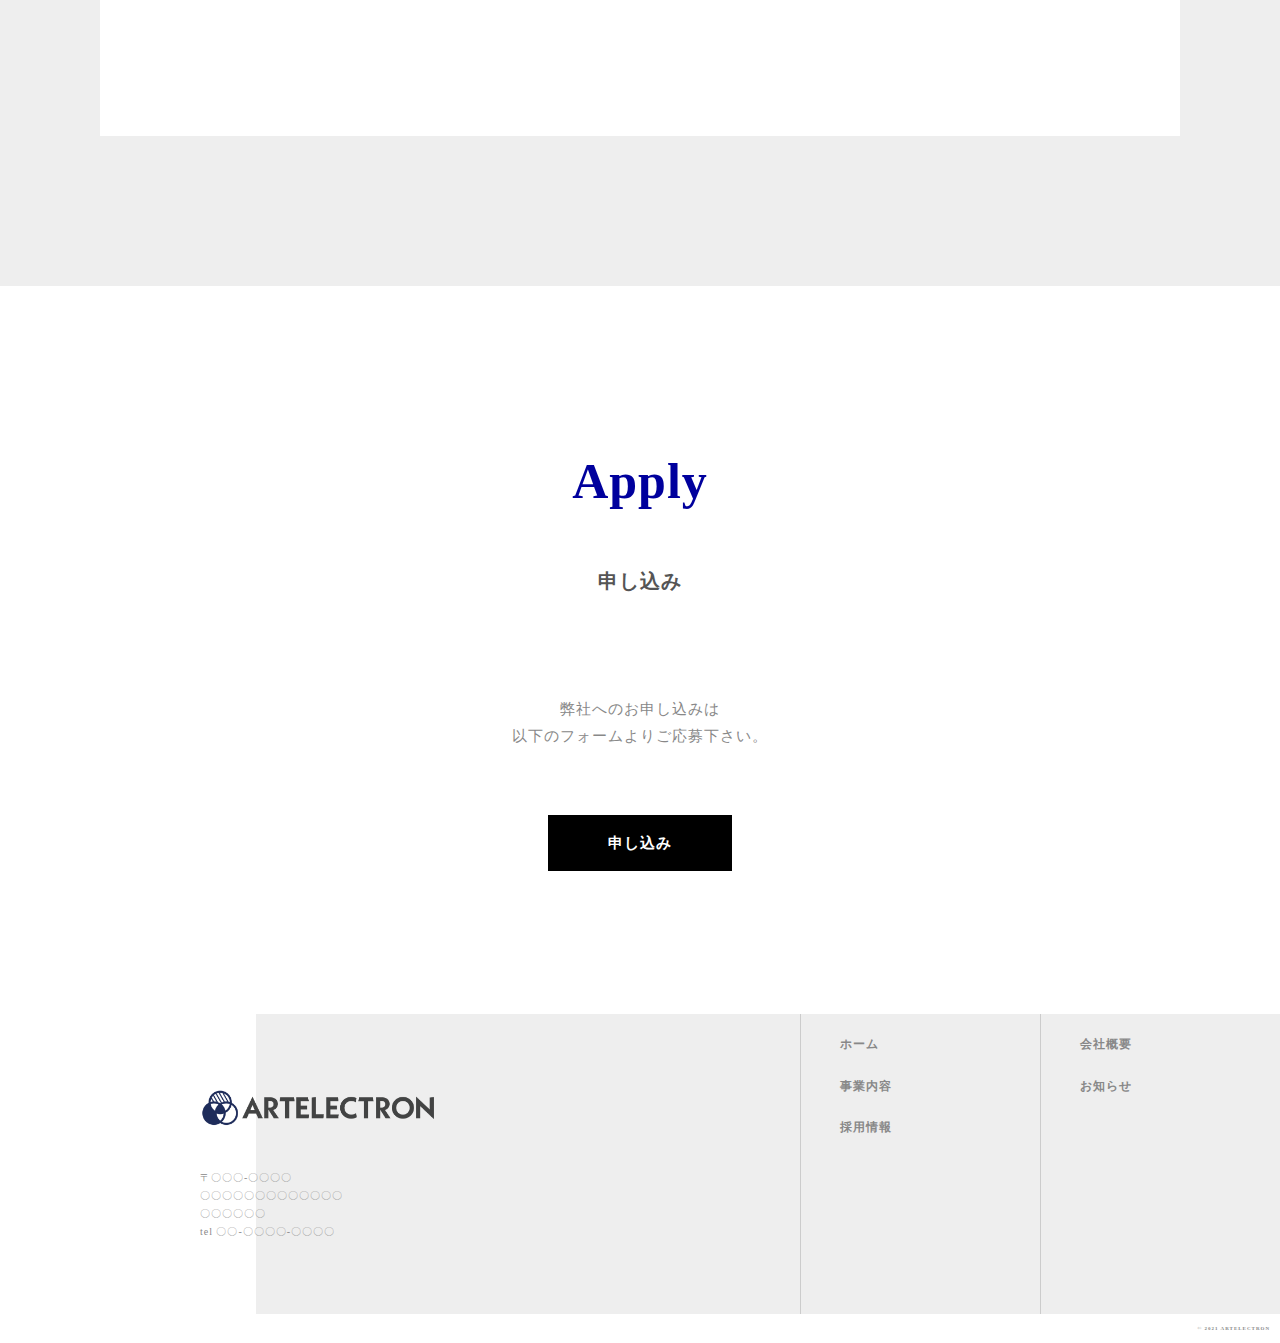
<file: html/recruit.html>
<!DOCTYPE html>
  <html>
   <head>
    <meta charset="UTF-8">
    <title>アートエレクトロン 照明・音響・映像</title>
    <meta name="keywords" content="音響,イベント施工，富山イベント">
    <meta name="description" content="「照明」「音響」「映像」あらゆる空間をデザインする会社です。イベントや舞台芸術に関わることならお任せください。">
    <meta name="viewport" content="width=device-width,initial-scale=1.0">
    <meta property="og:title" content="照明・音響・映像施工「アートエレクトロン」">
    <meta property="og:type" content="article">
    <meta property="og:url" content="#">
    <meta property="og:image" content="img-test/logo-navy.png">
    <meta property="og:description" content="「照明」「音響」「映像」あらゆる空間をデザインする会社です。イベントや舞台芸術に関わることならお任せください。">
    <meta property="og:site_name" content="照明・音響・映像施工">
    <link rel="icon" href="favicon.ico">
    <link rel="apple-touch-icon" sizes="180×180" href="img-test/logo-navy.png">
    <link rel="stylesheet" type="text/css" href="../css/reset.css">
    <link rel="stylesheet" type="text/css" href="../css/common1.css">
    <link rel="stylesheet" type="text/css" href="../css/common2.css">
    <link rel="stylesheet" type="text/css" href="../css/recruit.css">
  </head>
  <body>
    <header>
      <div class="header_all">
        <div class="header_inner">
          <img src="../img-test/logo-navy2.png" alt="ロゴ画像">
          <nav>
            <ul>
              <li><a href="../index.html">TOP</a></li>
              <li><a href="business.html">BUSINESS</a></li>
              <li><a href="recruit.html" class="color">RECRUIT</a></li>
              <li><a href="company.html">COMPANY</a></li>
              <li><a href="news.html">NEWS</a></li>
            </ul>
          </nav>
        </div>
        <div class="top_inner">
          <img src="../img-test/recruit.jpg" alt="トップ画像">
          <h1>Recruit<br><small>採用情報</small></h1>
        </div>
      </div>
    </header>
    <main>
      <section class="recruit">
        <div class="recruit_inner">
          <div class="recruit_top">
            <ul>
              <li><a href="#recruit_list1">求める人材<br><small>▼</small></a></li>
              <li><a href="#recruit_list2">インターン<br><small>▼</small></a></li>
              <li><a href="#recruit_list3">お申し込み<br><small>▼</small></a></li>
            </ul>
          </div>
          <div class="recruit_list" id="recruit_list1">
            <div class="recruit_item1">
              <img src="../img-test/recruit4.jpg"  width="350" alt="サービス画像">
            </div>
            <div class="recruit_item2">
              <h1>求める人材<br><small>Human resources</small></h1>
              <h2>社会を先導する人材を求めています。</h2>
              <p>
                これからの社会はIT化がより加速度的に進んでいく。そんな時代の潮流の中で、社会を引っ張っていくITのプロフェッショナルになって欲しい。そして、WithCodeで日本社会だけでなく世界を刷新したいという大きな野望を持つ方々と共に一緒に働けることを楽しみにしています。
              </p>
            </div>
            <div class="recruit_bg">
              <div class="recruit_content">
                <div class="recruit_element">
                  <p>Artelectron recruit</p>
                </div>
              </div>
            </div>
          </div>
        </div>
      </section>
      <section class="intern" id="recruit_list2">
        <h1><span>I</span>nternship<br><small>就業体験</small></h1>
        <ul class="member">
          <li class="member1">
            <div class="member_info">
              <h2 class="member_name">
                <p>山田太郎<br><small>Yamada Taro</small></p>
              </h2>
              <p class="member_department">新規事業開発本部</p>
            </div>
          </li>
          <li class="member1">
            <div class="member_info">
              <h2 class="member_name">
                <p>山田太郎<br><small>Yamada Taro</small></p>
              </h2>
              <p class="member_department">新規事業開発本部</p>
            </div>
          </li>
          <li class="member1">
            <div class="member_info">
              <h2 class="member_name">
                <p>山田太郎<br><small>Yamada Taro</small></p>
              </h2>
              <p class="member_department">新規事業開発本部</p>
            </div>
          </li>
          <li class="member1">
            <div class="member_info">
              <h2 class="member_name">
                <p>山田太郎<br><small>Yamada Taro</small></p>
              </h2>
              <p class="member_department">新規事業開発本部</p>
            </div>
          </li>
        </ul>
        <div class="intern_intro">
          <div class="intro_img">
            <img src="../img-test/recruit3.jpg" alt="インターン画像">
          </div>
          <div class="intro_txt">
            <h2>はじめに<br><small>introduction</small></h2>
            <p>若手〜ベテラン社員の方々に、弊社の魅力や仕事のやりがい、中長期経営計画についてディスカッションしてもらいました。弊社の魅力をより多くの方々にお伝えできればと思います。</p>
          </div>
        </div>
        <div class="discussion_talk">
          <div class="discussion_inner">
            <div class="queution">
              <div class="question_ttl">
                <p><span>Q.</span>弊社の魅力と、職場の雰囲気を教えて下さい。</p>
              </div>
              <ul class="question_list">
                <li>
                  <div class="question_member">
                    <img src="../img-test/recruit4.jpg" alt="山田画像">
                    <p>山田</p>
                  </div>
                  <p class="question_txt">
                    〇〇〇〇〇〇〇〇〇〇〇〇〇〇〇〇〇〇〇〇〇〇〇〇〇〇〇〇〇〇〇〇〇〇〇〇〇〇〇〇〇〇〇〇〇〇〇〇〇〇〇〇〇
                  </p>
                </li>
                <li>
                  <div class="question_member">
                    <img src="../img-test/recruit4.jpg" alt="山田画像">
                    <p>山田</p>
                  </div>
                  <p class="question_txt">
                    〇〇〇〇〇〇〇〇〇〇〇〇〇〇〇〇〇〇〇〇〇〇〇〇〇〇〇〇〇〇〇〇〇〇〇〇〇〇〇〇〇〇〇〇〇〇〇〇〇〇〇〇〇
                  </p>
                </li>
                <li>
                  <div class="question_member">
                    <img src="../img-test/recruit4.jpg" alt="山田画像">
                    <p>山田</p>
                  </div>
                  <p class="question_txt">
                    〇〇〇〇〇〇〇〇〇〇〇〇〇〇〇〇〇〇〇〇〇〇〇〇〇〇〇〇〇〇〇〇〇〇〇〇〇〇〇〇〇〇〇〇〇〇〇〇〇〇〇〇〇
                  </p>
                </li>
                <li>
                  <div class="question_member">
                    <img src="../img-test/recruit4.jpg" alt="山田画像">
                    <p>山田</p>
                  </div>
                  <p class="question_txt">
                    〇〇〇〇〇〇〇〇〇〇〇〇〇〇〇〇〇〇〇〇〇〇〇〇〇〇〇〇〇〇〇〇〇〇〇〇〇〇〇〇〇〇〇〇〇〇〇〇〇〇〇〇〇
                  </p>
                </li>
              </ul>
            </div>
          </div>
        </div>
      </section>
      <section class="contact" id="recruit_list3">
        <div class="contact_inner">
          <h3>Apply<br><small>申し込み</small></h3>
          <P>
            弊社へのお申し込みは<br>以下のフォームよりご応募下さい。
          </P>
          <p class="btn"><a href="">申し込み</a></p>
        </div>
      </section>
    </main>
    <footer>
      <div class="footer_inner">
        <img src="../img-test/logo-navy2.png" alt="ロゴ画像">
        <p>
          〒〇〇〇-〇〇〇〇<br>
          〇〇〇〇〇〇〇〇〇〇〇〇〇〇〇〇〇〇〇<br>
          tel 〇〇-〇〇〇〇-〇〇〇〇
        </p>
      </div>
      <div class="footer_bg">
        <div class="footer_list">
          <ul>
            <li><a href="company.html">会社概要</a></li>
            <li><a href="news.html">お知らせ</a></li>
          </ul>
          <ul>
            <li><a href="../index.html">ホーム</a></li>
            <li><a href="business.html">事業内容</a></li>
            <li><a href="recruit.html">採用情報</a></li>
          </ul>
        </div>
      </div>
    </footer>
    <p class="copyright">© 2021 ARTELECTRON</p>
  </body>
</html>
</file>
<file: css/common1.css>
@charset "UTF-8";

body {
  font-size: 15px;
  line-height: 1.8;
  letter-spacing: 1px;
  word-break: break-all;
  color: #888;
}

a {
  text-decoration: none;
  color: #888;
}

li {
  list-style: none;
}
</file>
<file: css/index.css>
@charset "UTF-8";

.header_all {
  width: 100%;
  position: relative;
}

.header_inner img {
  position: absolute;
  width: 200px;
  padding: 30px;
}

.header_inner nav ul {
  position: absolute;
  text-align: center;
  width: 40%;
  padding-top: 10%;
}

.header_inner nav ul li {
  padding-bottom: 50px;
  font-weight: bold;
}

.header_inner nav ul li .color {
  color: #00009d;
}

.header_inner nav ul li a:hover {
  opacity: 0.5;
}

.top_inner {
  width: 60%;
  position: relative;
  float: right;
}

.top_inner img {
  width: 100%;
  height: auto;
}

.top_title {
  position: relative;
  line-height: 1.2;
  top: -250px;
}

.top_inner h1 {
  font-size: 100px;
  color: #f4f3f2;
  letter-spacing: 3px;
  padding-left: 20px;
}

.top_inner p {
  font-size: 25px;
  font-weight: bold;
  color: #00009d;
  position: relative;
  top: -220px;
  padding-left: 20px;
  letter-spacing: 5px;
}

.section {
  margin: 150px 0;
}

.news {
  display: grid;
  position: relative;
  width: 70%;
  margin: 0 auto;
  padding: 50px 0 30px;
}

.news h3 {
  text-align: center;
  font-size: 40px;
  color: #00009d;
  font-weight: bold;
  line-height: 1;
}

.news h3 small {
  font-size: 20px;
}

.news .news_list {
  margin: 0 50px;
  text-align: left;
  padding: 30px;
}

.news .news_list li {
  font-size: 18px;
  line-height: 2;
  color: #333;
}

.news .more {
  background: #000;
  text-align: center;
  width: 20%;
  margin: 20px auto;
  border-radius: 3px;
  padding: 10px;
}

.news .more a {
  color: #fff;
  font-weight: bold;
}

.feature {
  width: 100%;
  position: relative;
}

.feature_inner {
  width: 50%;
  background-color: #fff;
  border-top: solid 3px #00009d;
  position: relative;
  float: right;
  z-index: 3;
  margin-top: 25%;
}

.feature_inner h4 {
  font-size: 50px;
  padding: 15% 0 0 15%;
  color: #00009d;
}

.feature_inner small {
  font-size: 20px;
  padding-left: 15%;
  font-weight: bold;
}

.feature_inner p {
  width: 50%;
  margin: 0 auto;
  line-height: 2.5;
  padding: 10% 0;
}

.feature_bg {
  background: #ccc;
  height: 570px;
  width: 60%;
}

.feature_img {
  display: flex;
  padding-top: 80px;
  z-index: 2;
}

.feature_img img {
  height: 250px;
  width: 95%;
}

.service {
  display: inline-block;
  position: relative;
  width: 100%;
}

.service h3 {
  text-align: center;
  font-size: 50px;
  color: #00009d;
  line-height: 1;
}

.service small {
  font-size: 20px;
  color: #555;
}

.service_bg {
  background-image: url("../img-test/servicebg2.jpg");
  background-size: cover;
  height: 900px;
  margin: 5%;
  text-align: center;
}

.service_item {
  width: 25%;
  display: inline-block;
  height: 600px;
  margin-top: 100px;
  background-color: rgba(255,255,255,0.8);
  padding: 50px 30px;
  color: #333;
}

.service_item img {
  width: 250px;
  height: 250px;
  margin: 0 auto;
}

.service_item h4 {
  font-size: 30px;
  padding-top: 20px;
}

.service_item small {
  font-size: 13px;
  color: #00009d;
  font-weight: bold;
}

.service_item p {
  padding: 10px;
  line-height: 2;
}

.service .btn a {
  background: #000;
  padding: 20px 60px;
  position: relative;
  top: 90px;
  color: #fff;
  font-weight: bold;
}

.recruit {
  display: inline-block;
  position: relative;
  width: 100%;
}

.recruit_inner {
  width: 40%;
  position: relative;
  left: 100px;
  top: 280px;
  z-index: 1;
}

.recruit h3 {
  font-size: 50px;
  color: #00009d;
}

.recruit h3 small {
  font-size: 20px;
  color: #555;
  font-weight: bold;
}

.recruit h4 {
  font-size: 25px;
  padding-top: 40px;
  color: #222;
}

.recruit p {
  line-height: 2.5;
  padding-top: 50px;
}

.recruit .btn a {
  text-align: center;
  background-color: #000;
  padding: 20px 60px;
  position: relative;
  top: 90px;
  color: #fff;
  font-weight: bold;
}

.recruit img {
  position: relative;
  float: right;
  width: 45%;
  height: auto;
  z-index: 1;
  bottom: 500px;
}

.recruit_bg {
  width: 80%;
  height: 600px;
  background-color: #eee;
  position: absolute;
  bottom: 150px;
  z-index: 0;
}

.contact {
  position: relative;
  width: 100%;
}

.contact h3 {
  font-size: 50px;
  color: #00009d;
  text-align: center;
}

.contact h3 small {
  font-size: 20px;
  color: #555;
}

.contact p {
  width: 40%;
  margin: 0 auto;
  text-align: center;
  padding-top: 80px;
}

.contact .btn a {
  text-align: center;
  position: relative;
  background: #000;
  padding: 20px 60px;
  color: #fff;
  font-weight: bold;
}

footer {
  display: inline-block;
  position: relative;
  width: 100%;
}

.footer_inner {
  display: inline-block;
  position: relative;
  margin-left: 200px;
  z-index: 1;
  top: 180px;
}

.footer_inner img {
  width: 250px;
  margin-bottom: 30px;
}

.footer_inner p {
  width: 150px;
  font-size: 10px;
  z-index: 1;
}

.footer_bg {
  width: 80%;
  float: right;
  height: 300px;
  background-color: #eee;
  position: relative;
  z-index: 0;
}

.footer_list ul {
  float: right;
  z-index: 1;
}

.footer_list ul::after {
  content: "";
  position: absolute;
  height: 300px;
  border-left: 1px solid #ccc;
  color: #555;
  top: 0;
}

.footer_list ul li {
  width: 200px;
  padding: 20px 0 0 40px;
  font-weight: bold;
  font-size: 12px;
}

.copyright {
  float: right;
  font-size: 5px;
  font-weight: bold;
  padding: 10px;
}
</file>
<file: css/common2.css>
@charset "utf-8";

.contact {
  position: relative;
  width: 100%;
}

.contact h3 {
  font-size: 50px;
  color: #00009d;
  text-align: center;
}

.contact h3 small {
  font-size: 20px;
  color: #555;
}

.contact p {
  width: 40%;
  margin: 0 auto;
  text-align: center;
  padding-top: 80px;
}

.contact .btn a {
  text-align: center;
  position: relative;
  background: #000;
  padding: 20px 60px;
  color: #fff;
  font-weight: bold;
}

.header_all {
  width: 100%;
  position: relative;
}

.header_inner img {
  position: absolute;
  width: 200px;
  padding: 30px;
}

.header_inner nav ul {
  position: absolute;
  text-align: center;
  width: 30%;
  padding-top: 10%;
}

.header_inner nav ul li {
  padding-bottom: 50px;
  font-weight: bold;
}

.header_inner nav ul li .color {
  color: #00009d;
}

.header_inner nav ul li a:hover {
  opacity: 0.5;
}

.top_inner {
  width: 70%;
  position: relative;
  float: right;
}

.top_inner img {
  width: 100%;
  height: 600px;
}

.top_inner h1 {
  position: absolute;
  font-size: 40px;
  color: #00009d;
  bottom: 0;
  background: #fff;
  padding: 30px 100px 0 50px;
  line-height: 1;
}

.top_inner h1 small {
  font-size: 20px;
  color: #555;
}

footer {
  display: inline-block;
  position: relative;
  width: 100%;
}

.footer_inner {
  display: inline-block;
  position: relative;
  margin-left: 200px;
  z-index: 1;
  top: 230px;
}

.footer_inner img {
  width: 250px;
  margin-bottom: 30px;
}

.footer_inner p {
  width: 150px;
  font-size: 10px;
}

.footer_bg {
  width: 80%;
  float: right;
  height: 300px;
  background-color: #eee;
  position: relative;
  z-index: 0;
}

.footer_list ul {
  float: right;
  z-index: 1;
}

.footer_list ul::after {
  content: "";
  position: absolute;
  height: 300px;
  border-left: 1px solid #ccc;
  color: #555;
  top: 0;
}

.footer_list ul li {
  width: 200px;
  padding: 20px 0 0 40px;
  font-weight: bold;
  font-size: 12px;
}

.copyright {
  float: right;
  font-size: 5px;
  font-weight: bold;
  padding: 10px;
}
</file>
<file: css/business.css>
@charset "UTF-8";

.business_top {
  width: 100%;
  display: flex;
  justify-content: center;
  align-items: center;
}

.business_top ul {
  display: inline-flex;
  padding: 50px 0;
}

.business_top li {
  text-align: center;
  padding: 50px;
}

.business_top li a {
  color: #555;
}

.business_top li a:hover {
  opacity: 0.5;
}

.business_top li small {
  color: #00009d;
}

#business_list1,
#business_list2,
#business_list3 {
  display: inline-block;
}

.business_list {
  width: 100%;
}

.business_list h1 {
  font-size: 30px;
  font-weight: normal;
  color: #555;
  line-height: 0.8;
  padding-bottom: 7%;
}

.business_list h1 small {
  font-size: 12px;
  color: #00009d;
}

.business_list h2 {
  font-size: 20px;
  color: #555;
  font-weight: normal;
  padding-bottom: 7%;
}

.business_list p {
  width: 80%;
  font-size: 12px;
  color: #555;
  letter-spacing: 3px;
  line-height: 2.6;
}

.business_item1 {
  width: 40%;
  display: inline-block;
  position: relative;
  z-index: 2;
  overflow: hidden;
}

.business_item2 {
  width: 50%;
  float: right;
  margin-top: 10%;
  position: relative;
  z-index: 2;
}

.business_item1_reverse {
  width: 40%;
  display: inline-block;
  position: relative;
  z-index: 2;
  float: right;
  overflow: hidden;
}

.business_item2_reverse {
  width: 50%;
  display: inline-block;
  float: left;
  margin-top: 10%;
  position: relative;
  z-index: 2;
  margin-left: 10%;
}

.business_bg {
  background: #eee;
  width: 85%;
  height: auto;
  float: right;
  position: relative;
  bottom: 200px;
  z-index: 0;
}

.business_element {
  padding: 30% 0 5%;
}

.business_element ul {
  background: #fff;
  width: 50%;
  display: flex;
  flex-wrap: wrap;
  padding: 60px 100px;
  margin: auto;
}

.business_element ul li {
  list-style: disc;
  width: 40%;
  margin-bottom: 20px;
}

.business_element ul li:last-child {
  margin-bottom: 0;
}

.business_bg .btn {
  float: right;
  width: 13%;
  text-align: center;
  background: #000;
  padding: 10px 20px;
  margin: 0 17% 8% 0;
}

.business_bg .btn a {
  color: #fff;
  font-size: 15px;
}

.section {
  margin: 100px 0;
}

.letter {
  width: 980px;
  margin: 0 auto 150px;
  padding: 0 20px;
}

.letter_inner {
  border: 1px solid #111;
  padding: 50px;
}

.letter_inner h1 {
  background-color: #fff;
  text-align: center;
  font-size: 30px;
  position: relative;
  bottom: 75px;
  width: 30%;
  margin: 0 auto 50px;
  padding: 0 50px;
}

.letter_list h2 {
  font-size: 30px;
  line-height: 1;
  margin-bottom: 50px;
  font-weight: normal;
}

.letter_list h2 small {
  font-size: 15px;
  color: #00009d;
}

.letter_item p {
  letter-spacing: 3px;
  line-height: 3;
  margin-bottom: 50px;
}

.letter_item p img {
  width: 100%;
  height: auto;
}
</file>
<file: css/company.css>
@charset "UTF-8";

.company {
  width: 100%;
  display: inline-block;
}

.company_inner {
  margin-top: 150px;
}

.company_list {
  width: 80%;
  margin: 0 auto 150px;
}

.company_list li {
  display: flex;
  margin-bottom: 30px;
}

.company_list li span {
  width: 20%;
  margin-right: 3%;
  padding: 0 0 30px 20px;
  border-bottom: 1px solid #444;
  font-size: 18px;
}

.company_list li p {
  width: 80%;
  padding: 0 0 30px 20px;
  border-bottom: 1px solid #ccc;
}

.company_list li p a {
  color: #00009d;
}
</file>
<file: css/news.css>
@charset "UTF-8";
.news {
  width: 100%;
  margin-top: 150px;
  display: inline-block;
}

.news_inner {
  display: flex;
  max-width: 1000px;
  margin: 0 auto 150px;
}

.news_main {
  width: 70%;
  margin-right: 15%;
}

.news_list li {
  display: flex;
  margin-bottom: 30px;
  padding-bottom: 30px;
  border-bottom: 1px solid #ddd;
}

.news_date {
  width: 150px;
  margin-right: 60px;
}

.news_category {
  font-weight: bold;
  padding:  2px 5px;
  border: 1px solid #00009d;
  font-size: 12px;
  color: #00009d;
}

.news_ttl {
  margin-left: 60px;
}

.news_side {
  width: 25%;
}

.news_side_link {
  margin-bottom: 100px;
}

.news_side_link p {
  margin-bottom: 30px;
  font-size: 20px;
  font-weight: bold;
}

.news_side_list li {
  position: relative;
  margin-bottom: 15px;
  padding-left: 18px;
  line-height: 1.7;
}

.news_side_list li::before {
  content: "";
  position: absolute;
  top: 8px;
  left: 0px;
  border-style: solid;
  border-width: 3px;
}
</file>
<file: css/recruit.css>
@charset "UTF-8";

.recruit_top {
  width: 100%;
  display: flex;
  justify-content: center;
  align-items: center;
}

.recruit_top ul {
  display: inline-flex;
  padding: 50px 0;
}

.recruit_top li {
  text-align: center;
  padding: 50px;
}

.recruit_top li a {
  color: #555;
}

.recruit_top li a:hover {
  opacity: 0.5;
}

.recruit_top li small {
  color: #00009d;
}

#recruit_list1,
#recruit_list2,
#recruit_list3 {
  display: inline-block;
}

.recruit_list {
  width: 100%;
}

.recruit_list h1 {
  font-size: 30px;
  font-weight: normal;
  color: #555;
  line-height: 0.8;
  padding-bottom: 7%;
}

.recruit_list h1 small {
  font-size: 12px;
  color: #00009d;
}

.recruit_list h2 {
  font-size: 20px;
  color: #555;
  font-weight: normal;
  padding-bottom: 7%;
}

.recruit_list p {
  width: 80%;
  font-size: 12px;
  color: #555;
  letter-spacing: 3px;
  line-height: 2.6;
}

.recruit_item1 {
  width: 40%;
  display: inline-block;
  position: relative;
  z-index: 2;
  overflow: hidden;
}

.recruit_item2 {
  width: 50%;
  float: right;
  margin-top: 10%;
  position: relative;
  z-index: 2;
}

.recruit_bg {
  background: #eee;
  width: 85%;
  height: auto;
  float: right;
  position: relative;
  bottom: 200px;
  z-index: 0;
}

.recruit_element {
  padding: 30% 0 5%;
}

.recruit_element p {
  font-size: 150px;
  color: #fff;
  white-space: nowrap;
  overflow: hidden;
  float: right;
}

.intern {
  display: inline-block;
}

.intern h1 {
  font-size: 40px;
  text-align: center;
  line-height: 1;
  margin-bottom: 10%;
}

.intern h1 span {
  color: #00009d;
}

.intern h1 small {
  font-size: 20px;
}

.member {
  display: flex;
  width: 100%;
}

.member li {
  display: inline-flex;
  align-items: flex-end;
  width: 25%;
  height: 540px;
}

.member .member1 {
  background: url(../img-test/recruit4.jpg) center center no-repeat;
  background-size: cover;
}

.member_info {
  position: relative;
  width: 100%;
  padding: 35px 45px;
  background-color: rgba(17, 17, 17, 0.6);
  color: #fff;
  overflow: hidden;
}

.member_name p {
  font-size: 25px;
  line-height: 1;
  font-weight: normal;
}

.member_name p small {
  font-size: 12px;
  font-weight: normal;
}

.member_department {
  padding-top: 8px;
}

.intern_intro {
  width: 90%;
  display: flex;
  align-items: center;
  position: relative;
  margin-bottom: 80px;
  padding: 150px 0;
  margin: 0 auto;
}

.intro_txt {
  width: 45%;
  padding: 0 100px 50px 100px;
}

.intro_txt h2 {
  font-size: 30px;
  line-height: 1;
  color: #555;
  margin-bottom: 40px;
}

.intro_txt h2 small {
  font-size: 15px;
  color: #00009d;
}

.intro_descript {
  font-size: 13px;
  letter-spacing: 5px;
  line-height: 2.5;
  color: #555;
}

.discussion_talk {
  margin-bottom: 150px;
  padding: 100px 100px 150px;
  background-color: #eee;
}

.question_ttl {
  font-size: 25px;
  line-height: 1.5;
  padding-bottom: 10px;
}

.question_ttl p span {
  font-weight: bold;
  font-size: 40px;
  padding-right: 20px;
  color: #00009d;
}

.question_list {
  padding: 100px;
  background-color: #fff;
}

.question_list li {
  display: flex;
  margin-bottom: 50px;
}

.question_member {
  margin-right: 60px;
}

.question_member img {
  width: 120px;
  height: 120px;
  border-radius: 100px;
}

.question_member p {
  margin-top: 8px;
  text-align: center;
}

.question_txt {
  width: 80%;
  padding-top: 10px;
  line-height: 2.5;
}
</file>
